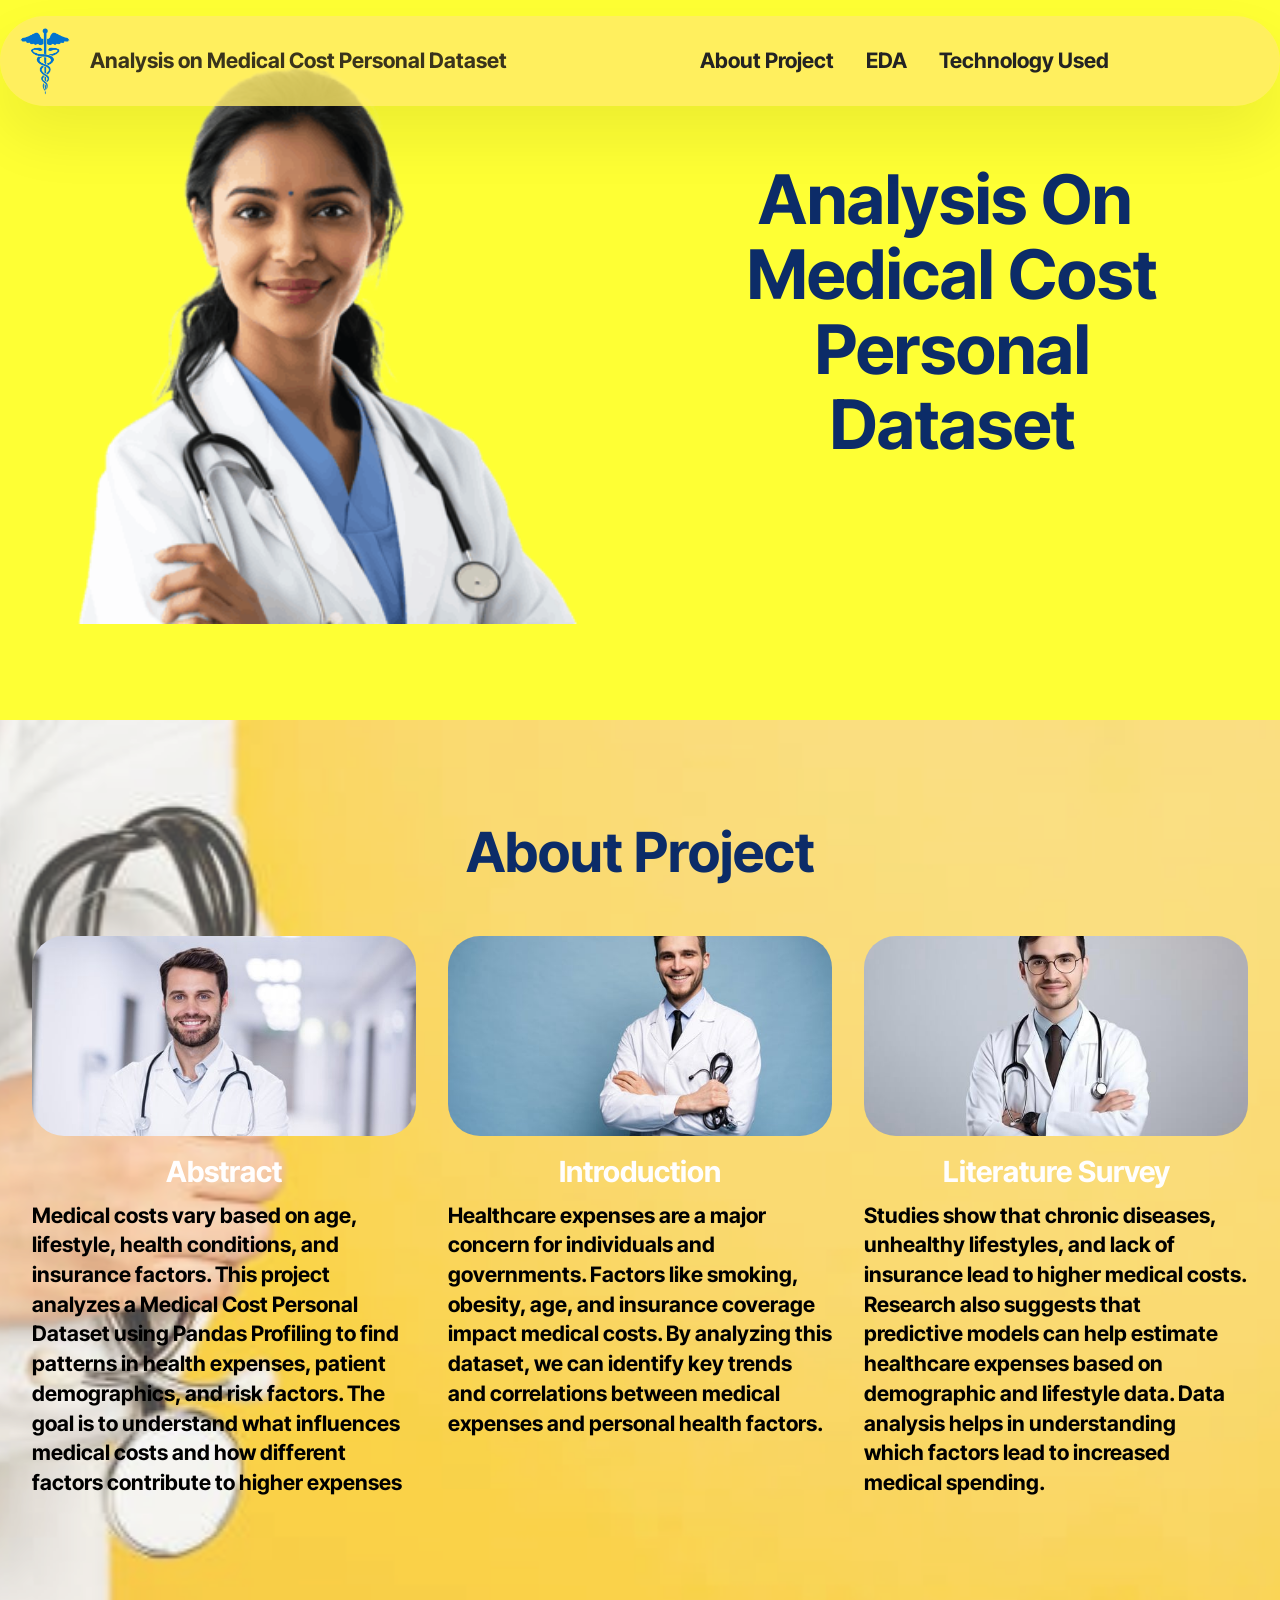
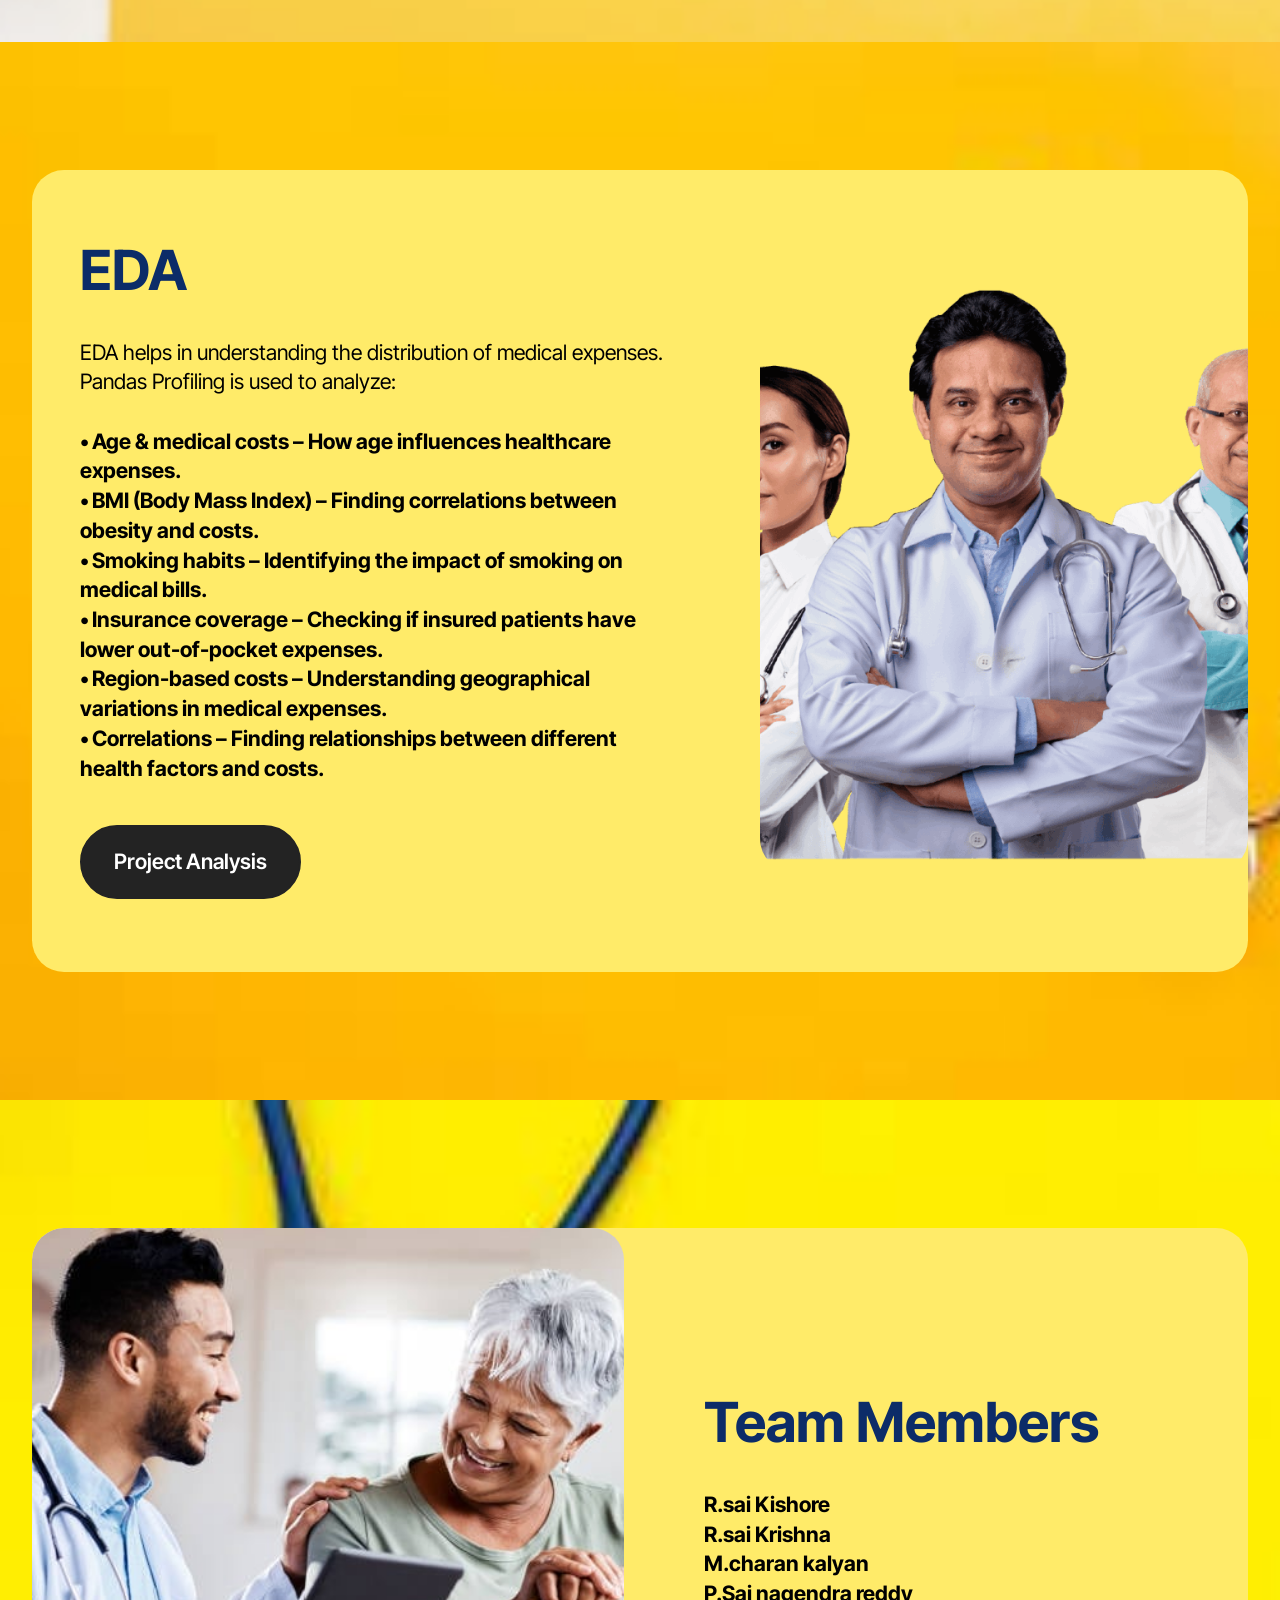
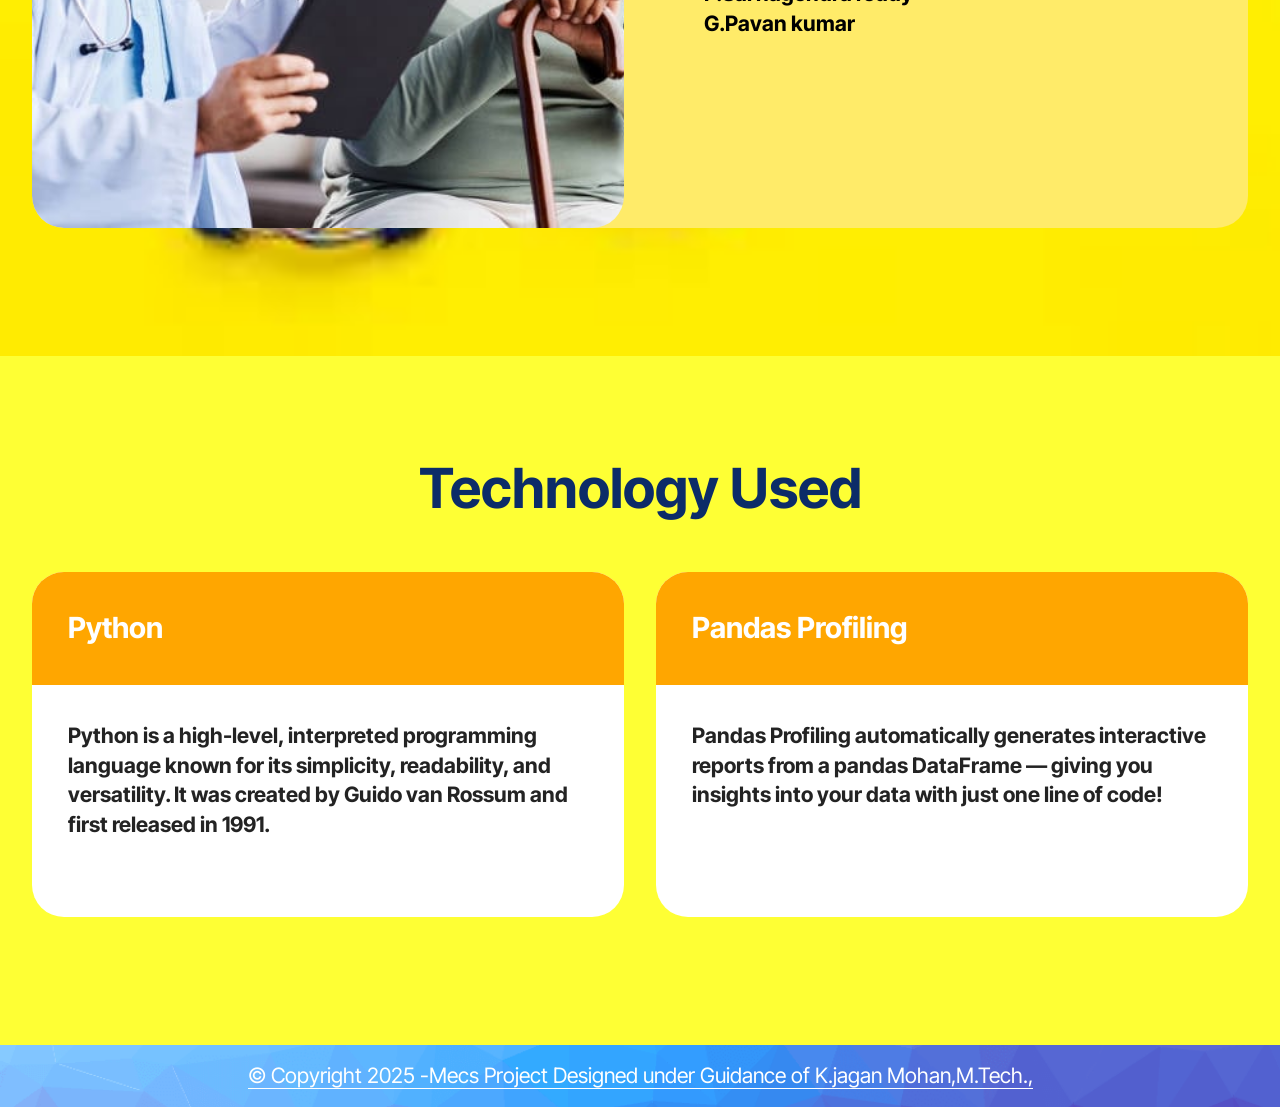
<file: index.html>
<!DOCTYPE html>
<html  >
<head>

  <meta charset="UTF-8">
  <meta http-equiv="X-UA-Compatible" content="IE=edge">
  <meta name="generator" content="Mobirise v6.0.1, mobirise.com">
  <meta name="viewport" content="width=device-width, initial-scale=1, minimum-scale=1">
  <link rel="shortcut icon" href="assets/images/doctor-symbol-universal-png-2.png-206x243.png" type="image/x-icon">
  <meta name="description" content="">
  
  
  <title>Home</title>
  <link rel="stylesheet" href="assets/bootstrap/css/bootstrap.min.css">
  <link rel="stylesheet" href="assets/bootstrap/css/bootstrap-grid.min.css">
  <link rel="stylesheet" href="assets/bootstrap/css/bootstrap-reboot.min.css">
  <link rel="stylesheet" href="assets/parallax/jarallax.css">
  <link rel="stylesheet" href="assets/animatecss/animate.css">
  <link rel="stylesheet" href="assets/dropdown/css/style.css">
  <link rel="stylesheet" href="assets/theme/css/style.css">
  <link rel="preload" href="https://fonts.googleapis.com/css?family=Inter+Tight:100,200,300,400,500,600,700,800,900,100i,200i,300i,400i,500i,600i,700i,800i,900i&display=swap" as="style" onload="this.onload=null;this.rel='stylesheet'">
  <noscript><link rel="stylesheet" href="https://fonts.googleapis.com/css?family=Inter+Tight:100,200,300,400,500,600,700,800,900,100i,200i,300i,400i,500i,600i,700i,800i,900i&display=swap"></noscript>
  <link rel="preload" as="style" href="assets/mobirise/css/mbr-additional.css?v=vdOlfV"><link rel="stylesheet" href="assets/mobirise/css/mbr-additional.css?v=vdOlfV" type="text/css">

  
  
  
</head>
<body>
  
  <section data-bs-version="5.1" class="menu menu5 cid-uHud0QMxe9" once="menu" id="menu05-16">
	

	<nav class="navbar navbar-dropdown navbar-fixed-top navbar-expand-lg">
		<div class="container">
			<div class="navbar-brand">
				<span class="navbar-logo">
					<a href="index.html#header01-10">
						<img src="assets/images/doctor-symbol-universal-png-2.png-206x243.png" alt="Mobirise Website Builder" style="height: 4.3rem;">
					</a>
				</span>
				<span class="navbar-caption-wrap"><a class="navbar-caption text-success display-4" href="index.html#features024-13">Analysis on Medical Cost Personal Dataset</a></span>
			</div>
			<button class="navbar-toggler" type="button" data-toggle="collapse" data-bs-toggle="collapse" data-target="#navbarSupportedContent" data-bs-target="#navbarSupportedContent" aria-controls="navbarNavAltMarkup" aria-expanded="false" aria-label="Toggle navigation">
				<div class="hamburger">
					<span></span>
					<span></span>
					<span></span>
					<span></span>
				</div>
			</button>
			<div class="collapse navbar-collapse" id="navbarSupportedContent">
				<ul class="navbar-nav nav-dropdown nav-right" data-app-modern-menu="true"><li class="nav-item">
						<a class="nav-link link text-black text-primary display-4" href="index.html#features03-11"><strong>About Project</strong></a>
					</li>
					<li class="nav-item">
						<a class="nav-link link text-black text-primary display-4" href="index.html#article05-12" aria-expanded="false"><strong>EDA</strong></a>
					</li>
					<li class="nav-item">
						<a class="nav-link link text-black text-primary display-4" href="index.html#pricing01-14"><strong>Technology Used</strong></a>
					</li></ul>
				
			</div>
		</div>
	</nav>
</section>

<section data-bs-version="5.1" class="header1 cid-uHuaQt1ZbP" id="header01-10">
	

	
	<div class="mbr-overlay" style="opacity: 0.2; background-color: rgb(255, 255, 255);"></div>

	<div class="container">
		<div class="row justify-content-center">
			<div class="col-12 col-md-12 col-lg-6 image-wrapper">
				<img class="w-100" src="assets/images/pngtree-indian-doctor-woman-smiling-at-camera-png-image-12531120.png-360x360.png" alt="Mobirise Website Builder">
			</div>
			<div class="col-12 col-lg col-md-12">
				<div class="text-wrapper align-left">
					<h1 class="mbr-section-title mbr-fonts-style mb-4 display-1"><strong>Analysis On&nbsp;</strong><br><strong>Medical Cost</strong><br><strong>Personal Dataset</strong></h1>
					
					
				</div>
			</div>
		</div>
	</div>
</section>

<section data-bs-version="5.1" class="features03 cid-uHubFg6Ea9" id="features03-11">
	
	<div class="mbr-overlay"></div>
	<div class="container">
		<div class="row justify-content-center mb-5">
			<div class="col-12 content-head">
				<div class="mbr-section-head">
					<h4 class="mbr-section-title mbr-fonts-style align-center mb-0 display-2"><strong>About Project</strong></h4>
					
				</div>
			</div>
		</div>
		<div class="row">
			<div class="item features-image col-12 col-md-6 col-lg-4 active">
				<div class="item-wrapper">
					<div class="item-img mb-3">
						<img src="assets/images/360-f-136187711-qebmowkpdtg1dcn8e5tr1amduxdz60xn.jpg-540x360.jpg" alt="Mobirise Website Builder" title="">
					</div>
					<div class="item-content align-left">
						<h5 class="item-title mbr-fonts-style mt-0 mb-2 display-5"><strong>Abstract</strong></h5>
						<p class="mbr-text mbr-fonts-style mb-3 display-7"><strong>Medical costs vary based on age, lifestyle, health conditions, and insurance factors. This project analyzes a Medical Cost Personal Dataset using Pandas Profiling to find patterns in health expenses, patient demographics, and risk factors. The goal is to understand what influences
<br>medical costs and how different factors contribute to higher expenses</strong></p>
						
					</div>
				</div>
			</div>
			<div class="item features-image col-12 col-md-6 col-lg-4">
				<div class="item-wrapper">
					<div class="item-img mb-3">
						<img src="assets/images/360-f-260040900-oo6yw1shtnkxby4gcjcvtypucwjnqrg5.jpg-540x360.jpg" alt="Mobirise Website Builder" title="" data-slide-to="1" data-bs-slide-to="1">
					</div>
					<div class="item-content align-left">
						<h5 class="item-title mbr-fonts-style mb-2 mt-0 display-5"><strong>Introduction</strong></h5>
						<p class="mbr-text mbr-fonts-style mb-3 display-7"><strong>Healthcare expenses are a major concern for individuals and governments. Factors like smoking, obesity, age, and insurance coverage impact medical costs. By analyzing this dataset, we can identify key trends and correlations between medical expenses and personal health factors.</strong><br>
						</p>
						
					</div>
				</div>
			</div>
			<div class="item features-image col-12 col-md-6 col-lg-4">
				<div class="item-wrapper">
					<div class="item-img mb-3">
						<img src="assets/images/ai-generative-portrait-of-confident-male-doctor-in-white-coat-and-stethoscope-standing-with-arms-crossed-and-looking-at-camera-photo.jpg-600x400.jpg" alt="Mobirise Website Builder" title="" data-slide-to="2" data-bs-slide-to="2">
					</div>
					<div class="item-content align-left">
						<h5 class="item-title mbr-fonts-style mb-2 mt-0 display-5"><strong>Literature Survey</strong></h5>
						<p class="mbr-text mbr-fonts-style mb-3 display-7"><strong>Studies show that chronic diseases, unhealthy lifestyles, and lack of insurance lead to higher medical costs. Research also suggests that
<br>predictive models can help estimate healthcare expenses based on demographic and lifestyle data. Data analysis helps in understanding
<br>which factors lead to increased medical spending.&nbsp;</strong><br>
						</p>
						
					</div>
				</div>
			</div>
		</div>
	</div>
</section>

<section data-bs-version="5.1" class="start article05 cid-uHubOPOw7H" id="article05-12">
  

  
  

  <div class="container">
    <div class="row justify-content-center align-items-center">
      <div class="col-12">
        <div class="card-wrapper">
          <div class="row">
            <div class="col-12 col-md-12 col-lg-5 image-wrapper">
              <img class="w-100" src="assets/images/bannernew.png-1036x721.png" alt="Mobirise Website Builder">
            </div>
            <div class="col-12 col-lg col-md-12">
              <div class="text-wrapper align-left">
                <h1 class="mbr-section-title mbr-fonts-style mb-4 display-2"><strong>EDA</strong></h1>
                <p class="mbr-text mbr-fonts-style mb-4 display-7">EDA helps in understanding the distribution of medical expenses. Pandas Profiling is used to analyze:<br>
<br><strong>• Age &amp; medical costs – How age influences healthcare expenses.
<br>• BMI (Body Mass Index) – Finding correlations between obesity and costs.
<br>• Smoking habits – Identifying the impact of smoking on medical bills.
<br>• Insurance coverage – Checking if insured patients have lower out-of-pocket expenses.
<br>• Region-based costs – Understanding geographical variations in medical expenses.
<br>• Correlations – Finding relationships between different health factors and costs.</strong><br>
                </p>
                <div class="mbr-section-btn mt-3"><a class="btn btn-lg btn-black display-7" href="project.html">Project Analysis</a></div>
              </div>
            </div>
          </div>
        </div>
      </div>
    </div>
  </div>
</section>

<section data-bs-version="5.1" class="features024 cid-uHucdzxuwO" id="features024-13">
  

  
  

  <div class="container">
    <div class="row justify-content-center align-items-center">
      <div class="col-12">
        <div class="card-wrapper">
          <div class="row">
            <div class="col-12 col-md-12 col-lg-6 image-wrapper">
              <img class="w-100" src="assets/images/istockphoto-1373659740-612x612.jpg-612x470.jpg" alt="Mobirise Website Builder">
            </div>
            <div class="col-12 col-lg col-md-12">
              <div class="text-wrapper align-left">
                <h5 class="mbr-section-title mbr-fonts-style mb-4 display-2"><strong>Team Members</strong></h5>
                
                <p class="mbr-text mbr-fonts-style mb-4 display-7"><strong>R.sai Kishore  
<br>R.sai Krishna  
<br>M.charan kalyan  
<br>P.Sai nagendra reddy  
<br>G.Pavan kumar</strong></p>
                
              </div>
            </div>
          </div>
        </div>
      </div>
    </div>
  </div>
</section>

<section data-bs-version="5.1" class="pricing1 cid-uHucgY2dwR" id="pricing01-14">
  
  <div class="mbr-overlay"></div>
  <div class="container">
    <div class="row justify-content-center">
      <div class="col-12 content-head">
        <div class="mbr-section-head mb-5">
          <h4 class="mbr-section-title mbr-fonts-style align-center mb-0 display-2"><strong>Technology Used</strong></h4>
          
        </div>
      </div>
    </div>
    <div class="row"> 
      <div class="item features-without-image col-12 col-md-6 col-lg-6 item-mb">
        <div class="item-wrapper">
          <div class="item-head">
            <h5 class="item-title mbr-fonts-style mb-0 display-5"><strong>Python</strong></h5>
            
          </div>
          <div class="item-content">
            <p class="mbr-text mbr-fonts-style display-7"><strong>Python is a high-level, interpreted programming language known for its simplicity, readability, and versatility. It was created by Guido van Rossum and first released in 1991.</strong></p>
          </div>
          
        </div>
      </div>

      <div class="item features-without-image col-12 col-md-6 col-lg-6 item-mb">
        <div class="item-wrapper">
          <div class="item-head">
            <h5 class="item-title mbr-fonts-style mb-0 display-5">
              <strong>Pandas Profiling</strong></h5>
            
          </div>
          <div class="item-content">
            <p class="mbr-text mbr-fonts-style display-7"><strong>Pandas Profiling automatically generates interactive reports from a pandas DataFrame — giving you insights into your data with just one line of code!<br><br><br></strong></p>
          </div>
          
        </div>
      </div>

      
      
    </div>
  </div>
</section>

<section data-bs-version="5.1" class="footer4 cid-uHucryiJFP mbr-parallax-background" once="footers" id="footer04-15">

    

    <div class="mbr-overlay" style="opacity: 0.2; background-color: rgb(255, 255, 255);"></div>

    <div class="container">
        <div class="media-container-row align-center mbr-white">
            <div class="col-12">
                <p class="mbr-text mb-0 mbr-fonts-style display-7"><strong>
                    <a href="index.html#header01-10" class="text-primary">© Copyright 2025 -Mecs Project Designed under Guidance of K.jagan Mohan,M.Tech.,</a></strong></p>
            </div>
        </div>
    </div>
 
  </body>
</html>
</file>
<file: assets/parallax/jarallax.css>
.jarallax {
    position: relative;
    z-index: 0;
}
.jarallax > .jarallax-img {
    position: absolute;
    object-fit: cover;
    /* support for plugin https://github.com/bfred-it/object-fit-images */
    font-family: 'object-fit: cover;';
    top: 0;
    left: 0;
    width: 100%;
    height: 100%;
    z-index: -1;
}
</file>
<file: assets/dropdown/css/style.css>
.navbar-dropdown {
  left: 0;
  padding: 0;
  position: absolute;
  right: 0;
  top: 0;
  transition: all 0.45s ease;
  z-index: 1030;
  background: #282828; }
  .navbar-dropdown .navbar-logo {
    margin-right: 0.8rem;
    transition: margin 0.3s ease-in-out;
    vertical-align: middle; }
    .navbar-dropdown .navbar-logo img {
      height: 3.125rem;
      transition: all 0.3s ease-in-out; }
    .navbar-dropdown .navbar-logo.mbr-iconfont {
      font-size: 3.125rem;
      line-height: 3.125rem; }
  .navbar-dropdown .navbar-caption {
    font-weight: 700;
    white-space: normal;
    vertical-align: -4px;
    line-height: 3.125rem !important; }
    .navbar-dropdown .navbar-caption, .navbar-dropdown .navbar-caption:hover {
      color: inherit;
      text-decoration: none; }
  .navbar-dropdown .mbr-iconfont + .navbar-caption {
    vertical-align: -1px; }
  .navbar-dropdown.navbar-fixed-top {
    position: fixed; }
  .navbar-dropdown .navbar-brand span {
    vertical-align: -4px; }
  .navbar-dropdown.bg-color.transparent {
    background: none; }
  .navbar-dropdown.navbar-short .navbar-brand {
    padding: 0.625rem 0; }
    .navbar-dropdown.navbar-short .navbar-brand span {
      vertical-align: -1px; }
  .navbar-dropdown.navbar-short .navbar-caption {
    line-height: 2.375rem !important;
    vertical-align: -2px; }
  .navbar-dropdown.navbar-short .navbar-logo {
    margin-right: 0.5rem; }
    .navbar-dropdown.navbar-short .navbar-logo img {
      height: 2.375rem; }
    .navbar-dropdown.navbar-short .navbar-logo.mbr-iconfont {
      font-size: 2.375rem;
      line-height: 2.375rem; }
  .navbar-dropdown.navbar-short .mbr-table-cell {
    height: 3.625rem; }
  .navbar-dropdown .navbar-close {
    left: 0.6875rem;
    position: fixed;
    top: 0.75rem;
    z-index: 1000; }
  .navbar-dropdown .hamburger-icon {
    content: "";
    display: inline-block;
    vertical-align: middle;
    width: 16px;
    -webkit-box-shadow: 0 -6px 0 1px #282828,0 0 0 1px #282828,0 6px 0 1px #282828;
    -moz-box-shadow: 0 -6px 0 1px #282828,0 0 0 1px #282828,0 6px 0 1px #282828;
    box-shadow: 0 -6px 0 1px #282828,0 0 0 1px #282828,0 6px 0 1px #282828; }

.dropdown-menu .dropdown-toggle[data-toggle="dropdown-submenu"]::after {
  border-bottom: 0.35em solid transparent;
  border-left: 0.35em solid;
  border-right: 0;
  border-top: 0.35em solid transparent;
  margin-left: 0.3rem; }

.dropdown-menu .dropdown-item:focus {
  outline: 0; }

.nav-dropdown {
  font-size: 0.75rem;
  font-weight: 500;
  height: auto !important; }
  .nav-dropdown .nav-btn {
    padding-left: 1rem; }
  .nav-dropdown .link {
    margin: .667em 1.667em;
    font-weight: 500;
    padding: 0;
    transition: color .2s ease-in-out; }
    .nav-dropdown .link.dropdown-toggle {
      margin-right: 2.583em; }
      .nav-dropdown .link.dropdown-toggle::after {
        margin-left: .25rem;
        border-top: 0.35em solid;
        border-right: 0.35em solid transparent;
        border-left: 0.35em solid transparent;
        border-bottom: 0; }
      .nav-dropdown .link.dropdown-toggle[aria-expanded="true"] {
        margin: 0;
        padding: 0.667em 3.263em  0.667em 1.667em; }
  .nav-dropdown .link::after,
  .nav-dropdown .dropdown-item::after {
    color: inherit; }
  .nav-dropdown .btn {
    font-size: 0.75rem;
    font-weight: 700;
    letter-spacing: 0;
    margin-bottom: 0;
    padding-left: 1.25rem;
    padding-right: 1.25rem; }
  .nav-dropdown .dropdown-menu {
    border-radius: 0;
    border: 0;
    left: 0;
    margin: 0;
    padding-bottom: 1.25rem;
    padding-top: 1.25rem;
    position: relative; }
  .nav-dropdown .dropdown-submenu {
    margin-left: 0.125rem;
    top: 0; }
  .nav-dropdown .dropdown-item {
    font-weight: 500;
    line-height: 2;
    padding: 0.3846em 4.615em 0.3846em 1.5385em;
    position: relative;
    transition: color .2s ease-in-out, background-color .2s ease-in-out; }
    .nav-dropdown .dropdown-item::after {
      margin-top: -0.3077em;
      position: absolute;
      right: 1.1538em;
      top: 50%; }
    .nav-dropdown .dropdown-item:focus, .nav-dropdown .dropdown-item:hover {
      background: none; }

@media (max-width: 767px) {
  .nav-dropdown.navbar-toggleable-sm {
    bottom: 0;
    display: none;
    left: 0;
    overflow-x: hidden;
    position: fixed;
    top: 0;
    transform: translateX(-100%);
    -ms-transform: translateX(-100%);
    -webkit-transform: translateX(-100%);
    width: 18.75rem;
    z-index: 999; } }
.nav-dropdown.navbar-toggleable-xl {
  bottom: 0;
  display: none;
  left: 0;
  overflow-x: hidden;
  position: fixed;
  top: 0;
  transform: translateX(-100%);
  -ms-transform: translateX(-100%);
  -webkit-transform: translateX(-100%);
  width: 18.75rem;
  z-index: 999; }

.nav-dropdown-sm {
  display: block !important;
  overflow-x: hidden;
  overflow: auto;
  padding-top: 3.875rem; }
  .nav-dropdown-sm::after {
    content: "";
    display: block;
    height: 3rem;
    width: 100%; }
  .nav-dropdown-sm.collapse.in ~ .navbar-close {
    display: block !important; }
  .nav-dropdown-sm.collapsing, .nav-dropdown-sm.collapse.in {
    transform: translateX(0);
    -ms-transform: translateX(0);
    -webkit-transform: translateX(0);
    transition: all 0.25s ease-out;
    -webkit-transition: all 0.25s ease-out;
    background: #282828; }
  .nav-dropdown-sm.collapsing[aria-expanded="false"] {
    transform: translateX(-100%);
    -ms-transform: translateX(-100%);
    -webkit-transform: translateX(-100%); }
  .nav-dropdown-sm .nav-item {
    display: block;
    margin-left: 0 !important;
    padding-left: 0; }
  .nav-dropdown-sm .link,
  .nav-dropdown-sm .dropdown-item {
    border-top: 1px dotted rgba(255, 255, 255, 0.1);
    font-size: 0.8125rem;
    line-height: 1.6;
    margin: 0 !important;
    padding: 0.875rem 2.4rem 0.875rem 1.5625rem !important;
    position: relative;
    white-space: normal; }
    .nav-dropdown-sm .link:focus, .nav-dropdown-sm .link:hover,
    .nav-dropdown-sm .dropdown-item:focus,
    .nav-dropdown-sm .dropdown-item:hover {
      background: rgba(0, 0, 0, 0.2) !important;
      color: #c0a375; }
  .nav-dropdown-sm .nav-btn {
    position: relative;
    padding: 1.5625rem 1.5625rem 0 1.5625rem; }
    .nav-dropdown-sm .nav-btn::before {
      border-top: 1px dotted rgba(255, 255, 255, 0.1);
      content: "";
      left: 0;
      position: absolute;
      top: 0;
      width: 100%; }
    .nav-dropdown-sm .nav-btn + .nav-btn {
      padding-top: 0.625rem; }
      .nav-dropdown-sm .nav-btn + .nav-btn::before {
        display: none; }
  .nav-dropdown-sm .btn {
    padding: 0.625rem 0; }
  .nav-dropdown-sm .dropdown-toggle[data-toggle="dropdown-submenu"]::after {
    margin-left: .25rem;
    border-top: 0.35em solid;
    border-right: 0.35em solid transparent;
    border-left: 0.35em solid transparent;
    border-bottom: 0; }
  .nav-dropdown-sm .dropdown-toggle[data-toggle="dropdown-submenu"][aria-expanded="true"]::after {
    border-top: 0;
    border-right: 0.35em solid transparent;
    border-left: 0.35em solid transparent;
    border-bottom: 0.35em solid; }
  .nav-dropdown-sm .dropdown-menu {
    margin: 0;
    padding: 0;
    position: relative;
    top: 0;
    left: 0;
    width: 100%;
    border: 0;
    float: none;
    border-radius: 0;
    background: none; }
  .nav-dropdown-sm .dropdown-submenu {
    left: 100%;
    margin-left: 0.125rem;
    margin-top: -1.25rem;
    top: 0; }

.navbar-toggleable-sm .nav-dropdown .dropdown-menu {
  position: absolute; }

.navbar-toggleable-sm .nav-dropdown .dropdown-submenu {
  left: 100%;
  margin-left: 0.125rem;
  margin-top: -1.25rem;
  top: 0; }

.navbar-toggleable-sm.opened .nav-dropdown .dropdown-menu {
  position: relative; }

.navbar-toggleable-sm.opened .nav-dropdown .dropdown-submenu {
  left: 0;
  margin-left: 00rem;
  margin-top: 0rem;
  top: 0; }

.is-builder .nav-dropdown.collapsing {
  transition: none !important; }
</file>
<file: assets/theme/css/style.css>
@charset "UTF-8";
section {
  background-color: #ffffff;
}

body {
  font-style: normal;
  line-height: 1.5;
  font-weight: 400;
  color: #232323;
  position: relative;
}

button {
  background-color: transparent;
  border-color: transparent;
}

.embla__button,
.carousel-control {
  background-color: #edefea !important;
  opacity: 0.8 !important;
  color: #464845 !important;
  border-color: #edefea !important;
}

.carousel .close,
.modalWindow .close {
  background-color: #edefea !important;
  color: #464845 !important;
  border-color: #edefea !important;
  opacity: 0.8 !important;
}

.carousel .close:hover,
.modalWindow .close:hover {
  opacity: 1 !important;
}

.carousel-indicators li {
  background-color: #edefea !important;
  border: 2px solid #464845 !important;
}

.carousel-indicators li:hover,
.carousel-indicators li:active {
  opacity: 0.8 !important;
}

.embla__button:hover,
.carousel-control:hover {
  background-color: #edefea !important;
  opacity: 1 !important;
}

.modalWindow-video-container {
  height: 80%;
}

section,
.container,
.container-fluid {
  position: relative;
  word-wrap: break-word;
}

a.mbr-iconfont:hover {
  text-decoration: none;
}

.article .lead p,
.article .lead ul,
.article .lead ol,
.article .lead pre,
.article .lead blockquote {
  margin-bottom: 0;
}

a {
  font-style: normal;
  font-weight: 400;
  cursor: pointer;
}
a, a:hover {
  text-decoration: none;
}

.mbr-section-title {
  font-style: normal;
  line-height: 1.3;
}

.mbr-section-subtitle {
  line-height: 1.3;
}

.mbr-text {
  font-style: normal;
  line-height: 1.7;
}

h1,
h2,
h3,
h4,
h5,
h6,
.display-1,
.display-2,
.display-4,
.display-5,
.display-7,
span,
p,
a {
  line-height: 1;
  word-break: break-word;
  word-wrap: break-word;
  font-weight: 400;
}

b,
strong {
  font-weight: bold;
}

input:-webkit-autofill, input:-webkit-autofill:hover, input:-webkit-autofill:focus, input:-webkit-autofill:active {
  transition-delay: 9999s;
  -webkit-transition-property: background-color, color;
  transition-property: background-color, color;
}

textarea[type=hidden] {
  display: none;
}

section {
  background-position: 50% 50%;
  background-repeat: no-repeat;
  background-size: cover;
}
section .mbr-background-video,
section .mbr-background-video-preview {
  position: absolute;
  bottom: 0;
  left: 0;
  right: 0;
  top: 0;
}

.hidden {
  visibility: hidden;
}

.mbr-z-index20 {
  z-index: 20;
}

/*! Base colors */
.mbr-white {
  color: #ffffff;
}

.mbr-black {
  color: #111111;
}

.mbr-bg-white {
  background-color: #ffffff;
}

.mbr-bg-black {
  background-color: #000000;
}

/*! Text-aligns */
.align-left {
  text-align: left;
}

.align-center {
  text-align: center;
}

.align-right {
  text-align: right;
}

/*! Font-weight  */
.mbr-light {
  font-weight: 300;
}

.mbr-regular {
  font-weight: 400;
}

.mbr-semibold {
  font-weight: 500;
}

.mbr-bold {
  font-weight: 700;
}

/*! Media  */
.media-content {
  flex-basis: 100%;
}

.media-container-row {
  display: flex;
  flex-direction: row;
  flex-wrap: wrap;
  justify-content: center;
  align-content: center;
  align-items: start;
}
.media-container-row .media-size-item {
  width: 400px;
}

.media-container-column {
  display: flex;
  flex-direction: column;
  flex-wrap: wrap;
  justify-content: center;
  align-content: center;
  align-items: stretch;
}
.media-container-column > * {
  width: 100%;
}

@media (min-width: 992px) {
  .media-container-row {
    flex-wrap: nowrap;
  }
}
figure {
  margin-bottom: 0;
  overflow: hidden;
}

figure[mbr-media-size] {
  transition: width 0.1s;
}

img,
iframe {
  display: block;
  width: 100%;
}

.card {
  background-color: transparent;
  border: none;
}

.card-box {
  width: 100%;
}

.card-img {
  text-align: center;
  flex-shrink: 0;
  -webkit-flex-shrink: 0;
}

.media {
  max-width: 100%;
  margin: 0 auto;
}

.mbr-figure {
  align-self: center;
}

.media-container > div {
  max-width: 100%;
}

.mbr-figure img,
.card-img img {
  width: 100%;
}

@media (max-width: 991px) {
  .media-size-item {
    width: auto !important;
  }
  .media {
    width: auto;
  }
  .mbr-figure {
    width: 100% !important;
  }
}
/*! Buttons */
.mbr-section-btn {
  margin-left: -0.6rem;
  margin-right: -0.6rem;
  font-size: 0;
}

.btn {
  font-weight: 600;
  border-width: 1px;
  font-style: normal;
  margin: 0.6rem 0.6rem;
  white-space: normal;
  transition: all 0.2s ease-in-out;
  display: inline-flex;
  align-items: center;
  justify-content: center;
  word-break: break-word;
}

.btn-sm {
  font-weight: 600;
  letter-spacing: 0px;
  transition: all 0.3s ease-in-out;
}

.btn-md {
  font-weight: 600;
  letter-spacing: 0px;
  transition: all 0.3s ease-in-out;
}

.btn-lg {
  font-weight: 600;
  letter-spacing: 0px;
  transition: all 0.3s ease-in-out;
}

.btn-form {
  margin: 0;
}
.btn-form:hover {
  cursor: pointer;
}

nav .mbr-section-btn {
  margin-left: 0rem;
  margin-right: 0rem;
}

/*! Btn icon margin */
.btn .mbr-iconfont,
.btn.btn-sm .mbr-iconfont {
  order: 1;
  cursor: pointer;
  margin-left: 0.5rem;
  vertical-align: sub;
}

.btn.btn-md .mbr-iconfont,
.btn.btn-md .mbr-iconfont {
  margin-left: 0.8rem;
}

.mbr-regular {
  font-weight: 400;
}

.mbr-semibold {
  font-weight: 500;
}

.mbr-bold {
  font-weight: 700;
}

[type=submit] {
  -webkit-appearance: none;
}

/*! Full-screen */
.mbr-fullscreen .mbr-overlay {
  min-height: 100vh;
}

.mbr-fullscreen {
  display: flex;
  display: -moz-flex;
  display: -ms-flex;
  display: -o-flex;
  align-items: center;
  min-height: 100vh;
  padding-top: 3rem;
  padding-bottom: 3rem;
}

/*! Map */
.map {
  height: 25rem;
  position: relative;
}
.map iframe {
  width: 100%;
  height: 100%;
}

/*! Scroll to top arrow */
.mbr-arrow-up {
  bottom: 25px;
  right: 90px;
  position: fixed;
  text-align: right;
  z-index: 5000;
  color: #ffffff;
  font-size: 22px;
}

.mbr-arrow-up a {
  background: rgba(0, 0, 0, 0.2);
  border-radius: 50%;
  color: #fff;
  display: inline-block;
  height: 60px;
  width: 60px;
  border: 2px solid #fff;
  outline-style: none !important;
  position: relative;
  text-decoration: none;
  transition: all 0.3s ease-in-out;
  cursor: pointer;
  text-align: center;
}
.mbr-arrow-up a:hover {
  background-color: rgba(0, 0, 0, 0.4);
}
.mbr-arrow-up a i {
  line-height: 60px;
}

.mbr-arrow-up-icon {
  display: block;
  color: #fff;
}

.mbr-arrow-up-icon::before {
  content: "›";
  display: inline-block;
  font-family: serif;
  font-size: 22px;
  line-height: 1;
  font-style: normal;
  position: relative;
  top: 6px;
  left: -4px;
  transform: rotate(-90deg);
}

/*! Arrow Down */
.mbr-arrow {
  position: absolute;
  bottom: 45px;
  left: 50%;
  width: 60px;
  height: 60px;
  cursor: pointer;
  background-color: rgba(80, 80, 80, 0.5);
  border-radius: 50%;
  transform: translateX(-50%);
}
@media (max-width: 767px) {
  .mbr-arrow {
    display: none;
  }
}
.mbr-arrow > a {
  display: inline-block;
  text-decoration: none;
  outline-style: none;
  animation: arrowdown 1.7s ease-in-out infinite;
  color: #ffffff;
}
.mbr-arrow > a > i {
  position: absolute;
  top: -2px;
  left: 15px;
  font-size: 2rem;
}

#scrollToTop a i::before {
  content: "";
  position: absolute;
  display: block;
  border-bottom: 2.5px solid #fff;
  border-left: 2.5px solid #fff;
  width: 27.8%;
  height: 27.8%;
  left: 50%;
  top: 51%;
  transform: translateY(-30%) translateX(-50%) rotate(135deg);
}

@keyframes arrowdown {
  0% {
    transform: translateY(0px);
  }
  50% {
    transform: translateY(-5px);
  }
  100% {
    transform: translateY(0px);
  }
}
@media (max-width: 500px) {
  .mbr-arrow-up {
    left: 0;
    right: 0;
    text-align: center;
  }
}
/*Gradients animation*/
@keyframes gradient-animation {
  from {
    background-position: 0% 100%;
    animation-timing-function: ease-in-out;
  }
  to {
    background-position: 100% 0%;
    animation-timing-function: ease-in-out;
  }
}
.bg-gradient {
  background-size: 200% 200%;
  animation: gradient-animation 5s infinite alternate;
  -webkit-animation: gradient-animation 5s infinite alternate;
}

.menu .navbar-brand {
  display: -webkit-flex;
}
.menu .navbar-brand span {
  display: flex;
  display: -webkit-flex;
}
.menu .navbar-brand .navbar-caption-wrap {
  display: -webkit-flex;
}
.menu .navbar-brand .navbar-logo img {
  display: -webkit-flex;
  width: auto;
}
@media (min-width: 768px) and (max-width: 991px) {
  .menu .navbar-toggleable-sm .navbar-nav {
    display: -ms-flexbox;
  }
}
@media (max-width: 991px) {
  .menu .navbar-collapse {
    max-height: 93.5vh;
  }
  .menu .navbar-collapse.show {
    overflow: auto;
  }
}
@media (min-width: 992px) {
  .menu .navbar-nav.nav-dropdown {
    display: -webkit-flex;
  }
  .menu .navbar-toggleable-sm .navbar-collapse {
    display: -webkit-flex !important;
  }
  .menu .collapsed .navbar-collapse {
    max-height: 93.5vh;
  }
  .menu .collapsed .navbar-collapse.show {
    overflow: auto;
  }
}
@media (max-width: 767px) {
  .menu .navbar-collapse {
    max-height: 80vh;
  }
}

.nav-link .mbr-iconfont {
  margin-right: 0.5rem;
}

.navbar {
  display: -webkit-flex;
  -webkit-flex-wrap: wrap;
  -webkit-align-items: center;
  -webkit-justify-content: space-between;
}

.navbar-collapse {
  -webkit-flex-basis: 100%;
  -webkit-flex-grow: 1;
  -webkit-align-items: center;
}

.nav-dropdown .link {
  padding: 0.667em 1.667em !important;
  margin: 0 !important;
}

.nav {
  display: -webkit-flex;
  -webkit-flex-wrap: wrap;
}

.row {
  display: -webkit-flex;
  -webkit-flex-wrap: wrap;
}

.justify-content-center {
  -webkit-justify-content: center;
}

.form-inline {
  display: -webkit-flex;
}

.card-wrapper {
  -webkit-flex: 1;
}

.carousel-control {
  z-index: 10;
  display: -webkit-flex;
}

.carousel-controls {
  display: -webkit-flex;
}

.media {
  display: -webkit-flex;
}

.form-group:focus {
  outline: none;
}

.jq-selectbox__select {
  padding: 7px 0;
  position: relative;
}

.jq-selectbox__dropdown {
  overflow: hidden;
  border-radius: 10px;
  position: absolute;
  top: 100%;
  left: 0 !important;
  width: 100% !important;
}

.jq-selectbox__trigger-arrow {
  right: 0;
  transform: translateY(-50%);
}

.jq-selectbox li {
  padding: 1.07em 0.5em;
}

input[type=range] {
  padding-left: 0 !important;
  padding-right: 0 !important;
}

.modal-dialog,
.modal-content {
  height: 100%;
}

.modal-dialog .carousel-inner {
  height: calc(100vh - 1.75rem);
}
@media (max-width: 575px) {
  .modal-dialog .carousel-inner {
    height: calc(100vh - 1rem);
  }
}

.carousel-item {
  text-align: center;
}

.carousel-item img {
  margin: auto;
}

.navbar-toggler {
  align-self: flex-start;
  padding: 0.25rem 0.75rem;
  font-size: 1.25rem;
  line-height: 1;
  background: transparent;
  border: 1px solid transparent;
  border-radius: 0.25rem;
}

.navbar-toggler:focus,
.navbar-toggler:hover {
  text-decoration: none;
  box-shadow: none;
}

.navbar-toggler-icon {
  display: inline-block;
  width: 1.5em;
  height: 1.5em;
  vertical-align: middle;
  content: "";
  background: no-repeat center center;
  background-size: 100% 100%;
}

.navbar-toggler-left {
  position: absolute;
  left: 1rem;
}

.navbar-toggler-right {
  position: absolute;
  right: 1rem;
}

.card-img {
  width: auto;
}

.menu .navbar.collapsed:not(.beta-menu) {
  flex-direction: column;
}

.carousel-item.active,
.carousel-item-next,
.carousel-item-prev {
  display: flex;
}

.note-air-layout .dropup .dropdown-menu,
.note-air-layout .navbar-fixed-bottom .dropdown .dropdown-menu {
  bottom: initial !important;
}

html,
body {
  height: auto;
  min-height: 100vh;
}

.dropup .dropdown-toggle::after {
  display: none;
}

.form-asterisk {
  font-family: initial;
  position: absolute;
  top: -2px;
  font-weight: normal;
}

.form-control-label {
  position: relative;
  cursor: pointer;
  margin-bottom: 0.357em;
  padding: 0;
}

.alert {
  color: #ffffff;
  border-radius: 0;
  border: 0;
  font-size: 1.1rem;
  line-height: 1.5;
  margin-bottom: 1.875rem;
  padding: 1.25rem;
  position: relative;
  text-align: center;
}
.alert.alert-form::after {
  background-color: inherit;
  bottom: -7px;
  content: "";
  display: block;
  height: 14px;
  left: 50%;
  margin-left: -7px;
  position: absolute;
  transform: rotate(45deg);
  width: 14px;
}

.form-control {
  background-color: #ffffff;
  background-clip: border-box;
  color: #232323;
  line-height: 1rem !important;
  height: auto;
  padding: 1.2rem 2rem;
  transition: border-color 0.25s ease 0s;
  border: 1px solid transparent !important;
  border-radius: 4px;
  box-shadow: rgba(0, 0, 0, 0.07) 0px 1px 1px 0px, rgba(0, 0, 0, 0.07) 0px 1px 3px 0px, rgba(0, 0, 0, 0.03) 0px 0px 0px 1px;
}
.form-active .form-control:invalid {
  border-color: red;
}

.row > * {
  padding-right: 1rem;
  padding-left: 1rem;
}

form .row {
  margin-left: -0.6rem;
  margin-right: -0.6rem;
}
form .row [class*=col] {
  padding-left: 0.6rem;
  padding-right: 0.6rem;
}

form .mbr-section-btn {
  padding-left: 0.6rem;
  padding-right: 0.6rem;
}

form .form-check-input {
  margin-top: 0.5;
}

textarea.form-control {
  line-height: 1.5rem !important;
}

.form-group {
  margin-bottom: 1.2rem;
}

.form-control,
form .btn {
  min-height: 48px;
}

.gdpr-block label span.textGDPR input[name=gdpr] {
  top: 7px;
}

.form-control:focus {
  box-shadow: none;
}

:focus {
  outline: none;
}

.mbr-overlay {
  background-color: #000;
  bottom: 0;
  left: 0;
  opacity: 0.5;
  position: absolute;
  right: 0;
  top: 0;
  z-index: 0;
  pointer-events: none;
}

blockquote {
  font-style: italic;
  padding: 3rem;
  font-size: 1.09rem;
  position: relative;
  border-left: 3px solid;
}

ul,
ol,
pre,
blockquote {
  margin-bottom: 2.3125rem;
}

.mt-4 {
  margin-top: 2rem !important;
}

.mb-4 {
  margin-bottom: 2rem !important;
}

.container,
.container-fluid {
  padding-left: 16px;
  padding-right: 16px;
}

.row {
  margin-left: -16px;
  margin-right: -16px;
}
.row > [class*=col] {
  padding-left: 16px;
  padding-right: 16px;
}

@media (min-width: 992px) {
  .container-fluid {
    padding-left: 32px;
    padding-right: 32px;
  }
}
@media (max-width: 991px) {
  .mbr-container {
    padding-left: 16px;
    padding-right: 16px;
  }
}
.app-video-wrapper > img {
  opacity: 1;
}

.app-video-wrapper {
  background: transparent;
}

.item {
  position: relative;
}

.dropdown-menu .dropdown-menu {
  left: 100%;
}

.dropdown-item + .dropdown-menu {
  display: none;
}

.dropdown-item:hover + .dropdown-menu,
.dropdown-menu:hover {
  display: block;
}

@media (min-aspect-ratio: 16/9) {
  .mbr-video-foreground {
    height: 300% !important;
    top: -100% !important;
  }
}
@media (max-aspect-ratio: 16/9) {
  .mbr-video-foreground {
    width: 300% !important;
    left: -100% !important;
  }
}.engine {
	position: absolute;
	text-indent: -2400px;
	text-align: center;
	padding: 0;
	top: 0;
	left: -2400px;
}
</file>
<file: assets/mobirise/css/mbr-additional.css>
.btn {
  border-width: 2px;
}
img,
.card-wrap,
.card-wrapper,
.video-wrapper,
.mbr-figure iframe,
.google-map iframe,
.slide-content,
.plan,
.card,
.item-wrapper {
  border-radius: 2rem !important;
}
.video-wrapper {
  overflow: hidden;
}
body {
  font-family: Inter Tight;
}
.display-1 {
  font-family: 'Inter Tight', sans-serif;
  font-size: 5rem;
  line-height: 1;
}
.display-1 > .mbr-iconfont {
  font-size: 6.25rem;
}
.display-2 {
  font-family: 'Inter Tight', sans-serif;
  font-size: 4rem;
  line-height: 1;
}
.display-2 > .mbr-iconfont {
  font-size: 5rem;
}
.display-4 {
  font-family: 'Inter Tight', sans-serif;
  font-size: 1.4rem;
  line-height: 1.5;
}
.display-4 > .mbr-iconfont {
  font-size: 1.75rem;
}
.display-5 {
  font-family: 'Inter Tight', sans-serif;
  font-size: 2rem;
  line-height: 1.5;
}
.display-5 > .mbr-iconfont {
  font-size: 2.5rem;
}
.display-7 {
  font-family: 'Inter Tight', sans-serif;
  font-size: 1.4rem;
  line-height: 1.3;
}
.display-7 > .mbr-iconfont {
  font-size: 1.75rem;
}
/* ---- Fluid typography for mobile devices ---- */
/* 1.4 - font scale ratio ( bootstrap == 1.42857 ) */
/* 100vw - current viewport width */
/* (48 - 20)  48 == 48rem == 768px, 20 == 20rem == 320px(minimal supported viewport) */
/* 0.65 - min scale variable, may vary */
@media (max-width: 992px) {
  .display-1 {
    font-size: 4rem;
  }
}
@media (max-width: 768px) {
  .display-1 {
    font-size: 3.5rem;
    font-size: calc( 2.4rem + (5 - 2.4) * ((100vw - 20rem) / (48 - 20)));
    line-height: calc( 1.1 * (2.4rem + (5 - 2.4) * ((100vw - 20rem) / (48 - 20))));
  }
  .display-2 {
    font-size: 3.2rem;
    font-size: calc( 2.05rem + (4 - 2.05) * ((100vw - 20rem) / (48 - 20)));
    line-height: calc( 1.3 * (2.05rem + (4 - 2.05) * ((100vw - 20rem) / (48 - 20))));
  }
  .display-4 {
    font-size: 1.12rem;
    font-size: calc( 1.14rem + (1.4 - 1.14) * ((100vw - 20rem) / (48 - 20)));
    line-height: calc( 1.4 * (1.14rem + (1.4 - 1.14) * ((100vw - 20rem) / (48 - 20))));
  }
  .display-5 {
    font-size: 1.6rem;
    font-size: calc( 1.35rem + (2 - 1.35) * ((100vw - 20rem) / (48 - 20)));
    line-height: calc( 1.4 * (1.35rem + (2 - 1.35) * ((100vw - 20rem) / (48 - 20))));
  }
  .display-7 {
    font-size: 1.12rem;
    font-size: calc( 1.14rem + (1.4 - 1.14) * ((100vw - 20rem) / (48 - 20)));
    line-height: calc( 1.4 * (1.14rem + (1.4 - 1.14) * ((100vw - 20rem) / (48 - 20))));
  }
}
@media (min-width: 992px) and (max-width: 1400px) {
  .display-1 {
    font-size: 3.5rem;
    font-size: calc( 2.4rem + (5 - 2.4) * ((100vw - 62rem) / (87 - 62)));
    line-height: calc( 1.1 * (2.4rem + (5 - 2.4) * ((100vw - 62rem) / (87 - 62))));
  }
  .display-2 {
    font-size: 3.2rem;
    font-size: calc( 2.05rem + (4 - 2.05) * ((100vw - 62rem) / (87 - 62)));
    line-height: calc( 1.3 * (2.05rem + (4 - 2.05) * ((100vw - 62rem) / (87 - 62))));
  }
  .display-4 {
    font-size: 1.12rem;
    font-size: calc( 1.14rem + (1.4 - 1.14) * ((100vw - 62rem) / (87 - 62)));
    line-height: calc( 1.4 * (1.14rem + (1.4 - 1.14) * ((100vw - 62rem) / (87 - 62))));
  }
  .display-5 {
    font-size: 1.6rem;
    font-size: calc( 1.35rem + (2 - 1.35) * ((100vw - 62rem) / (87 - 62)));
    line-height: calc( 1.4 * (1.35rem + (2 - 1.35) * ((100vw - 62rem) / (87 - 62))));
  }
  .display-7 {
    font-size: 1.12rem;
    font-size: calc( 1.14rem + (1.4 - 1.14) * ((100vw - 62rem) / (87 - 62)));
    line-height: calc( 1.4 * (1.14rem + (1.4 - 1.14) * ((100vw - 62rem) / (87 - 62))));
  }
}
/* Buttons */
.btn {
  padding: 1.25rem 2rem;
  border-radius: 4px;
}
@media (max-width: 767px) {
  .btn {
    padding: 0.75rem 1.5rem;
  }
}
.btn-sm {
  padding: 0.6rem 1.2rem;
  border-radius: 4px;
}
.btn-md {
  padding: 0.6rem 1.2rem;
  border-radius: 4px;
}
.btn-lg {
  padding: 1.25rem 2rem;
  border-radius: 4px;
}
.bg-primary {
  background-color: #ffffff !important;
}
.bg-success {
  background-color: #3a341c !important;
}
.bg-info {
  background-color: #320707 !important;
}
.bg-warning {
  background-color: #a0e2e1 !important;
}
.bg-danger {
  background-color: #ffea64 !important;
}
.btn-primary,
.btn-primary:active {
  background-color: #ffffff !important;
  border-color: #ffffff !important;
  color: #808080 !important;
  box-shadow: none;
}
.btn-primary:hover,
.btn-primary:focus,
.btn-primary.focus,
.btn-primary.active {
  color: inherit;
  background-color: #ffffff !important;
  border-color: #ffffff !important;
  box-shadow: none;
}
.btn-primary.disabled,
.btn-primary:disabled {
  color: #808080 !important;
  background-color: #ffffff !important;
  border-color: #ffffff !important;
}
.btn-secondary,
.btn-secondary:active {
  background-color: #ffffff !important;
  border-color: #ffffff !important;
  color: #808080 !important;
  box-shadow: none;
}
.btn-secondary:hover,
.btn-secondary:focus,
.btn-secondary.focus,
.btn-secondary.active {
  color: inherit;
  background-color: #ffffff !important;
  border-color: #ffffff !important;
  box-shadow: none;
}
.btn-secondary.disabled,
.btn-secondary:disabled {
  color: #808080 !important;
  background-color: #ffffff !important;
  border-color: #ffffff !important;
}
.btn-info,
.btn-info:active {
  background-color: #320707 !important;
  border-color: #320707 !important;
  color: #ffffff !important;
  box-shadow: none;
}
.btn-info:hover,
.btn-info:focus,
.btn-info.focus,
.btn-info.active {
  color: inherit;
  background-color: #5f0d0d !important;
  border-color: #5f0d0d !important;
  box-shadow: none;
}
.btn-info.disabled,
.btn-info:disabled {
  color: #ffffff !important;
  background-color: #5f0d0d !important;
  border-color: #5f0d0d !important;
}
.btn-success,
.btn-success:active {
  background-color: #3a341c !important;
  border-color: #3a341c !important;
  color: #ffffff !important;
  box-shadow: none;
}
.btn-success:hover,
.btn-success:focus,
.btn-success.focus,
.btn-success.active {
  color: inherit;
  background-color: #5c532d !important;
  border-color: #5c532d !important;
  box-shadow: none;
}
.btn-success.disabled,
.btn-success:disabled {
  color: #ffffff !important;
  background-color: #5c532d !important;
  border-color: #5c532d !important;
}
.btn-warning,
.btn-warning:active {
  background-color: #a0e2e1 !important;
  border-color: #a0e2e1 !important;
  color: #1f6463 !important;
  box-shadow: none;
}
.btn-warning:hover,
.btn-warning:focus,
.btn-warning.focus,
.btn-warning.active {
  color: inherit;
  background-color: #c7eeed !important;
  border-color: #c7eeed !important;
  box-shadow: none;
}
.btn-warning.disabled,
.btn-warning:disabled {
  color: #1f6463 !important;
  background-color: #c7eeed !important;
  border-color: #c7eeed !important;
}
.btn-danger,
.btn-danger:active {
  background-color: #ffea64 !important;
  border-color: #ffea64 !important;
  color: #645600 !important;
  box-shadow: none;
}
.btn-danger:hover,
.btn-danger:focus,
.btn-danger.focus,
.btn-danger.active {
  color: inherit;
  background-color: #fff197 !important;
  border-color: #fff197 !important;
  box-shadow: none;
}
.btn-danger.disabled,
.btn-danger:disabled {
  color: #645600 !important;
  background-color: #fff197 !important;
  border-color: #fff197 !important;
}
.btn-white,
.btn-white:active {
  background-color: #eff0ec !important;
  border-color: #eff0ec !important;
  color: #757b62 !important;
  box-shadow: none;
}
.btn-white:hover,
.btn-white:focus,
.btn-white.focus,
.btn-white.active {
  color: inherit;
  background-color: #ffffff !important;
  border-color: #ffffff !important;
  box-shadow: none;
}
.btn-white.disabled,
.btn-white:disabled {
  color: #757b62 !important;
  background-color: #ffffff !important;
  border-color: #ffffff !important;
}
.btn-black,
.btn-black:active {
  background-color: #232323 !important;
  border-color: #232323 !important;
  color: #ffffff !important;
  box-shadow: none;
}
.btn-black:hover,
.btn-black:focus,
.btn-black.focus,
.btn-black.active {
  color: inherit;
  background-color: #3d3d3d !important;
  border-color: #3d3d3d !important;
  box-shadow: none;
}
.btn-black.disabled,
.btn-black:disabled {
  color: #ffffff !important;
  background-color: #3d3d3d !important;
  border-color: #3d3d3d !important;
}
.btn-primary-outline,
.btn-primary-outline:active {
  background-color: transparent !important;
  border-color: #ffffff;
  color: #ffffff;
}
.btn-primary-outline:hover,
.btn-primary-outline:focus,
.btn-primary-outline.focus,
.btn-primary-outline.active {
  color: #d4d4d4 !important;
  background-color: transparent !important;
  border-color: #d4d4d4 !important;
  box-shadow: none !important;
}
.btn-primary-outline.disabled,
.btn-primary-outline:disabled {
  color: #808080 !important;
  background-color: #ffffff !important;
  border-color: #ffffff !important;
}
.btn-secondary-outline,
.btn-secondary-outline:active {
  background-color: transparent !important;
  border-color: #ffffff;
  color: #ffffff;
}
.btn-secondary-outline:hover,
.btn-secondary-outline:focus,
.btn-secondary-outline.focus,
.btn-secondary-outline.active {
  color: #d4d4d4 !important;
  background-color: transparent !important;
  border-color: #d4d4d4 !important;
  box-shadow: none !important;
}
.btn-secondary-outline.disabled,
.btn-secondary-outline:disabled {
  color: #808080 !important;
  background-color: #ffffff !important;
  border-color: #ffffff !important;
}
.btn-info-outline,
.btn-info-outline:active {
  background-color: transparent !important;
  border-color: #320707;
  color: #320707;
}
.btn-info-outline:hover,
.btn-info-outline:focus,
.btn-info-outline.focus,
.btn-info-outline.active {
  color: #000000 !important;
  background-color: transparent !important;
  border-color: #000000 !important;
  box-shadow: none !important;
}
.btn-info-outline.disabled,
.btn-info-outline:disabled {
  color: #ffffff !important;
  background-color: #320707 !important;
  border-color: #320707 !important;
}
.btn-success-outline,
.btn-success-outline:active {
  background-color: transparent !important;
  border-color: #3a341c;
  color: #3a341c;
}
.btn-success-outline:hover,
.btn-success-outline:focus,
.btn-success-outline.focus,
.btn-success-outline.active {
  color: #000000 !important;
  background-color: transparent !important;
  border-color: #000000 !important;
  box-shadow: none !important;
}
.btn-success-outline.disabled,
.btn-success-outline:disabled {
  color: #ffffff !important;
  background-color: #3a341c !important;
  border-color: #3a341c !important;
}
.btn-warning-outline,
.btn-warning-outline:active {
  background-color: transparent !important;
  border-color: #a0e2e1;
  color: #a0e2e1;
}
.btn-warning-outline:hover,
.btn-warning-outline:focus,
.btn-warning-outline.focus,
.btn-warning-outline.active {
  color: #5ececc !important;
  background-color: transparent !important;
  border-color: #5ececc !important;
  box-shadow: none !important;
}
.btn-warning-outline.disabled,
.btn-warning-outline:disabled {
  color: #1f6463 !important;
  background-color: #a0e2e1 !important;
  border-color: #a0e2e1 !important;
}
.btn-danger-outline,
.btn-danger-outline:active {
  background-color: transparent !important;
  border-color: #ffea64;
  color: #ffea64;
}
.btn-danger-outline:hover,
.btn-danger-outline:focus,
.btn-danger-outline.focus,
.btn-danger-outline.active {
  color: #ffde0d !important;
  background-color: transparent !important;
  border-color: #ffde0d !important;
  box-shadow: none !important;
}
.btn-danger-outline.disabled,
.btn-danger-outline:disabled {
  color: #645600 !important;
  background-color: #ffea64 !important;
  border-color: #ffea64 !important;
}
.btn-black-outline,
.btn-black-outline:active {
  background-color: transparent !important;
  border-color: #232323;
  color: #232323;
}
.btn-black-outline:hover,
.btn-black-outline:focus,
.btn-black-outline.focus,
.btn-black-outline.active {
  color: #000000 !important;
  background-color: transparent !important;
  border-color: #000000 !important;
  box-shadow: none !important;
}
.btn-black-outline.disabled,
.btn-black-outline:disabled {
  color: #ffffff !important;
  background-color: #232323 !important;
  border-color: #232323 !important;
}
.btn-white-outline,
.btn-white-outline:active {
  background-color: transparent !important;
  border-color: #fafafa;
  color: #fafafa;
}
.btn-white-outline:hover,
.btn-white-outline:focus,
.btn-white-outline.focus,
.btn-white-outline.active {
  color: #cfcfcf !important;
  background-color: transparent !important;
  border-color: #cfcfcf !important;
  box-shadow: none !important;
}
.btn-white-outline.disabled,
.btn-white-outline:disabled {
  color: #7a7a7a !important;
  background-color: #fafafa !important;
  border-color: #fafafa !important;
}
.text-primary {
  color: #ffffff !important;
}
.text-secondary {
  color: #ffffff !important;
}
.text-success {
  color: #3a341c !important;
}
.text-info {
  color: #320707 !important;
}
.text-warning {
  color: #a0e2e1 !important;
}
.text-danger {
  color: #ffea64 !important;
}
.text-white {
  color: #fafafa !important;
}
.text-black {
  color: #232323 !important;
}
a.text-primary:hover,
a.text-primary:focus,
a.text-primary.active {
  color: #cccccc !important;
}
a.text-secondary:hover,
a.text-secondary:focus,
a.text-secondary.active {
  color: #cccccc !important;
}
a.text-success:hover,
a.text-success:focus,
a.text-success.active {
  color: #000000 !important;
}
a.text-info:hover,
a.text-info:focus,
a.text-info.active {
  color: #000000 !important;
}
a.text-warning:hover,
a.text-warning:focus,
a.text-warning.active {
  color: #52cac8 !important;
}
a.text-danger:hover,
a.text-danger:focus,
a.text-danger.active {
  color: #fddb00 !important;
}
a.text-white:hover,
a.text-white:focus,
a.text-white.active {
  color: #c7c7c7 !important;
}
a.text-black:hover,
a.text-black:focus,
a.text-black.active {
  color: #000000 !important;
}
a[class*="text-"]:not(.nav-link):not(.dropdown-item):not([role]):not(.navbar-caption) {
  transition: 0.2s;
  position: relative;
  background-image: linear-gradient(currentColor 50%, currentColor 50%);
  background-size: 10000px 2px;
  background-repeat: no-repeat;
  background-position: 0 1.2em;
}
.nav-tabs .nav-link.active {
  color: #ffffff;
}
.nav-tabs .nav-link:not(.active) {
  color: #232323;
}
.alert-success {
  background-color: #70c770;
}
.alert-info {
  background-color: #320707;
}
.alert-warning {
  background-color: #a0e2e1;
}
.alert-danger {
  background-color: #ffea64;
}
.mbr-section-btn .btn:not(.btn-form) {
  border-radius: 100px;
}
.mbr-gallery-filter li a {
  border-radius: 100px !important;
}
.mbr-gallery-filter li.active .btn {
  background-color: #ffffff;
  border-color: #ffffff;
  color: #8c8c8c;
}
.mbr-gallery-filter li.active .btn:focus {
  box-shadow: none;
}
.nav-tabs .nav-link {
  border-radius: 100px !important;
}
a,
a:hover {
  color: #ffffff;
}
.mbr-plan-header.bg-primary .mbr-plan-subtitle,
.mbr-plan-header.bg-primary .mbr-plan-price-desc {
  color: #ffffff;
}
.mbr-plan-header.bg-success .mbr-plan-subtitle,
.mbr-plan-header.bg-success .mbr-plan-price-desc {
  color: #c0b27c;
}
.mbr-plan-header.bg-info .mbr-plan-subtitle,
.mbr-plan-header.bg-info .mbr-plan-price-desc {
  color: #f3abab;
}
.mbr-plan-header.bg-warning .mbr-plan-subtitle,
.mbr-plan-header.bg-warning .mbr-plan-price-desc {
  color: #ffffff;
}
.mbr-plan-header.bg-danger .mbr-plan-subtitle,
.mbr-plan-header.bg-danger .mbr-plan-price-desc {
  color: #ffffff;
}
/* Scroll to top button*/
#scrollToTop a {
  border-radius: 100px;
}
.form-control {
  font-family: 'Inter Tight', sans-serif;
  font-size: 1.4rem;
  line-height: 1.3;
  font-weight: 400;
  border-radius: 40px !important;
}
.form-control > .mbr-iconfont {
  font-size: 1.75rem;
}
.form-control:hover,
.form-control:focus {
  box-shadow: rgba(0, 0, 0, 0.07) 0px 1px 1px 0px, rgba(0, 0, 0, 0.07) 0px 1px 3px 0px, rgba(0, 0, 0, 0.03) 0px 0px 0px 1px;
  border-color: #ffffff !important;
}
.form-control:-webkit-input-placeholder {
  font-family: 'Inter Tight', sans-serif;
  font-size: 1.4rem;
  line-height: 1.3;
  font-weight: 400;
}
.form-control:-webkit-input-placeholder > .mbr-iconfont {
  font-size: 1.75rem;
}
blockquote {
  border-color: #ffffff;
}
/* Forms */
.mbr-form .input-group-btn .btn {
  border-radius: 100px !important;
}
.mbr-form .input-group-btn .btn:hover {
  box-shadow: 0 10px 40px 0 rgba(0, 0, 0, 0.2);
}
.mbr-form .input-group-btn button[type="submit"] {
  border-radius: 100px !important;
  padding: 1rem 3rem;
}
.mbr-form .input-group-btn button[type="submit"]:hover {
  box-shadow: 0 10px 40px 0 rgba(0, 0, 0, 0.2);
}
.jq-selectbox li:hover,
.jq-selectbox li.selected {
  background-color: #ffffff;
  color: #000000;
}
.jq-number__spin {
  transition: 0.25s ease;
}
.jq-number__spin:hover {
  border-color: #ffffff;
}
.jq-selectbox .jq-selectbox__trigger-arrow,
.jq-number__spin.minus:after,
.jq-number__spin.plus:after {
  transition: 0.4s;
  border-top-color: #232323;
  border-bottom-color: #232323;
}
.jq-selectbox:hover .jq-selectbox__trigger-arrow,
.jq-number__spin.minus:hover:after,
.jq-number__spin.plus:hover:after {
  border-top-color: #ffffff;
  border-bottom-color: #ffffff;
}
.xdsoft_datetimepicker .xdsoft_calendar td.xdsoft_default,
.xdsoft_datetimepicker .xdsoft_calendar td.xdsoft_current,
.xdsoft_datetimepicker .xdsoft_timepicker .xdsoft_time_box > div > div.xdsoft_current {
  color: #000000 !important;
  background-color: #ffffff !important;
  box-shadow: none !important;
}
.xdsoft_datetimepicker .xdsoft_calendar td:hover,
.xdsoft_datetimepicker .xdsoft_timepicker .xdsoft_time_box > div > div:hover {
  color: #000000 !important;
  background: #ffffff !important;
  box-shadow: none !important;
}
.lazy-bg {
  background-image: none !important;
}
.lazy-placeholder:not(section),
.lazy-none {
  display: block;
  position: relative;
  padding-bottom: 56.25%;
  width: 100%;
  height: auto;
}
iframe.lazy-placeholder,
.lazy-placeholder:after {
  content: '';
  position: absolute;
  width: 200px;
  height: 200px;
  background: transparent no-repeat center;
  background-size: contain;
  top: 50%;
  left: 50%;
  transform: translateX(-50%) translateY(-50%);
  background-image: url("data:image/svg+xml;charset=UTF-8,%3csvg width='32' height='32' viewBox='0 0 64 64' xmlns='http://www.w3.org/2000/svg' stroke='%23ffffff' %3e%3cg fill='none' fill-rule='evenodd'%3e%3cg transform='translate(16 16)' stroke-width='2'%3e%3ccircle stroke-opacity='.5' cx='16' cy='16' r='16'/%3e%3cpath d='M32 16c0-9.94-8.06-16-16-16'%3e%3canimateTransform attributeName='transform' type='rotate' from='0 16 16' to='360 16 16' dur='1s' repeatCount='indefinite'/%3e%3c/path%3e%3c/g%3e%3c/g%3e%3c/svg%3e");
}
section.lazy-placeholder:after {
  opacity: 0.5;
}
body {
  overflow-x: hidden;
}
a {
  transition: color 0.6s;
}
@media (max-width: 1400px) {
  .container {
    max-width: 100%;
  }
}
@media (max-width: 1400px) and (min-width: 768px) {
  .container {
    padding-left: 32px;
    padding-right: 32px;
  }
}
@media (max-width: 1400px) and (min-width: 768px) {
  .container-fluid {
    padding-left: 32px;
    padding-right: 32px;
  }
}
@media (max-width: 767px) {
  .container-fluid {
    padding-left: 16px;
    padding-right: 16px;
  }
}
.cid-uHud0QMxe9 {
  z-index: 1000;
  width: 100%;
  position: relative;
}
.cid-uHud0QMxe9 .dropdown-item:before {
  font-family: Moririse2 !important;
  content: "\e966";
  display: inline-block;
  width: 0;
  position: absolute;
  left: 1rem;
  top: 0.5rem;
  margin-right: 0.5rem;
  line-height: 1;
  font-size: inherit;
  vertical-align: middle;
  text-align: center;
  overflow: hidden;
  transform: scale(0, 1);
  transition: all 0.25s ease-in-out;
}
@media (max-width: 767px) {
  .cid-uHud0QMxe9 .navbar-toggler {
    transform: scale(0.8);
  }
}
.cid-uHud0QMxe9 .navbar-brand {
  flex-shrink: 0;
  align-items: center;
  margin-right: 0;
  padding: 10px 0;
  transition: all 0.3s;
  word-break: break-word;
  z-index: 1;
}
.cid-uHud0QMxe9 .navbar-brand img {
  max-width: 100%;
  max-height: 100%;
}
.cid-uHud0QMxe9 .navbar-brand .navbar-caption {
  line-height: inherit !important;
}
.cid-uHud0QMxe9 .navbar-brand .navbar-logo a {
  outline: none;
}
.cid-uHud0QMxe9 .navbar-nav {
  margin: auto;
  margin-left: 0;
  margin-left: auto;
}
.cid-uHud0QMxe9 .navbar-nav .nav-item {
  padding: 0 !important;
  transition: 0.3s all !important;
}
.cid-uHud0QMxe9 .navbar-nav .nav-item .nav-link {
  padding: 16px !important;
  margin: 0 !important;
  border-radius: 1rem !important;
  transition: 0.3s all !important;
}
.cid-uHud0QMxe9 .navbar-nav .nav-item .nav-link:hover {
  background-color: rgba(27, 31, 10, 0.06);
}
.cid-uHud0QMxe9 .navbar-nav .open .nav-link::after {
  transform: rotate(180deg);
}
@media (min-width: 992px) {
  .cid-uHud0QMxe9 .navbar-nav .open .nav-link::before {
    content: "";
    width: 100%;
    height: 20px;
    top: 100%;
    background: transparent;
    position: absolute;
  }
}
.cid-uHud0QMxe9 .navbar-nav .dropdown-item {
  padding: 12px !important;
  border-radius: 0.5rem !important;
  margin: 0 8px !important;
  transition: 0.3s all !important;
}
.cid-uHud0QMxe9 .navbar-nav .dropdown-item:hover {
  background-color: rgba(27, 31, 10, 0.06);
}
@media (min-width: 992px) {
  .cid-uHud0QMxe9 .navbar-nav {
    padding-left: 1.5rem;
  }
}
.cid-uHud0QMxe9 .nav-link {
  width: fit-content;
  position: relative;
}
.cid-uHud0QMxe9 .navbar-logo {
  margin: 0 !important;
}
@media (max-width: 767px) {
  .cid-uHud0QMxe9 .navbar-logo {
    padding-left: 0;
  }
}
.cid-uHud0QMxe9 .navbar-caption {
  padding-left: 1rem;
  padding-right: 0.5rem;
}
@media (max-width: 767px) {
  .cid-uHud0QMxe9 .nav-dropdown {
    padding-bottom: 0.5rem;
  }
}
.cid-uHud0QMxe9 .nav-dropdown .link.dropdown-toggle::after {
  margin-left: 0.5rem;
  margin-top: 0.2rem;
  transition: 0.3s all;
}
.cid-uHud0QMxe9 .container {
  display: flex;
  height: 90px;
  padding: 0.5rem 0.6rem 0.5rem 1rem;
  flex-wrap: nowrap;
  background: rgba(255, 235, 105, 0.8) !important;
  left: 0;
  right: 0;
  -webkit-box-pack: justify;
  -ms-flex-pack: justify;
  justify-content: flex-end;
  -webkit-box-align: center;
  -webkit-align-items: center;
  -ms-flex-align: center;
  align-items: center;
  border-radius: 100vw;
  margin-top: 1rem;
  background-color: #ffeb69;
  box-shadow: 0 30px 60px 0 rgba(27, 31, 10, 0.08);
}
@media (max-width: 992px) {
  .cid-uHud0QMxe9 .container {
    padding-right: 2rem;
  }
}
@media (max-width: 767px) {
  .cid-uHud0QMxe9 .container {
    width: 95%;
    height: 56px !important;
    padding: 0.5rem;
    margin-top: 0rem;
  }
}
.cid-uHud0QMxe9 .iconfont-wrapper {
  font-size: 1.5rem;
  padding-right: 0.5rem;
}
.cid-uHud0QMxe9 .dropdown-menu {
  flex-wrap: wrap;
  flex-direction: column;
  max-width: 100%;
  padding: 12px 4px !important;
  border-radius: 1.5rem;
  transition: 0.3s all !important;
  min-width: auto;
  background: #ffeb69;
  background: rgba(255, 235, 105, 0.8) !important;
}
.cid-uHud0QMxe9 .nav-item:focus,
.cid-uHud0QMxe9 .nav-link:focus {
  outline: none;
}
.cid-uHud0QMxe9 .dropdown .dropdown-menu .dropdown-item {
  width: auto;
  transition: all 0.25s ease-in-out;
}
.cid-uHud0QMxe9 .dropdown .dropdown-menu .dropdown-item::after {
  right: 0.5rem;
}
.cid-uHud0QMxe9 .dropdown .dropdown-menu .dropdown-item .mbr-iconfont {
  margin-right: 0.5rem;
  vertical-align: sub;
}
.cid-uHud0QMxe9 .dropdown .dropdown-menu .dropdown-item .mbr-iconfont:before {
  display: inline-block;
  transform: scale(1, 1);
  transition: all 0.25s ease-in-out;
}
.cid-uHud0QMxe9 .collapsed .dropdown-menu .dropdown-item:before {
  display: none;
}
.cid-uHud0QMxe9 .collapsed .dropdown .dropdown-menu .dropdown-item {
  padding: 0.235em 1.5em 0.235em 1.5em !important;
  transition: none;
  margin: 0 !important;
}
.cid-uHud0QMxe9 .navbar {
  min-height: 90px;
  transition: all 0.3s;
  border-bottom: 1px solid transparent;
  background: transparent !important;
  padding: 0 !important;
  border: none !important;
  box-shadow: none !important;
  border-radius: 0 !important;
}
.cid-uHud0QMxe9 .navbar.opened {
  transition: all 0.3s;
}
.cid-uHud0QMxe9 .navbar .dropdown-item {
  padding: 0.5rem 1.8rem;
}
.cid-uHud0QMxe9 .navbar .navbar-logo img {
  width: auto;
}
.cid-uHud0QMxe9 .navbar .navbar-collapse {
  z-index: 1;
  justify-content: flex-end;
}
.cid-uHud0QMxe9 .navbar.collapsed {
  justify-content: center;
}
.cid-uHud0QMxe9 .navbar.collapsed .nav-item .nav-link::before {
  display: none;
}
.cid-uHud0QMxe9 .navbar.collapsed.opened .dropdown-menu {
  top: 0;
}
@media (min-width: 992px) {
  .cid-uHud0QMxe9 .navbar.collapsed.opened:not(.navbar-short) .navbar-collapse {
    max-height: calc(98.5vh - 4.3rem);
  }
}
.cid-uHud0QMxe9 .navbar.collapsed .dropdown-menu .dropdown-submenu {
  left: 0 !important;
}
.cid-uHud0QMxe9 .navbar.collapsed .dropdown-menu .dropdown-item:after {
  right: auto;
}
.cid-uHud0QMxe9 .navbar.collapsed .dropdown-menu .dropdown-toggle[data-toggle="dropdown-submenu"]:after {
  margin-left: 0.5rem;
  margin-top: 0.2rem;
  border-top: 0.35em solid;
  border-right: 0.35em solid transparent;
  border-left: 0.35em solid transparent;
  border-bottom: 0;
  top: 41%;
}
.cid-uHud0QMxe9 .navbar.collapsed ul.navbar-nav li {
  margin: auto;
}
.cid-uHud0QMxe9 .navbar.collapsed .dropdown-menu .dropdown-item {
  padding: 0.25rem 1.5rem;
  text-align: center;
}
.cid-uHud0QMxe9 .navbar.collapsed .icons-menu {
  padding-left: 0;
  padding-right: 0;
  padding-top: 0.5rem;
  padding-bottom: 0.5rem;
}
@media (max-width: 767px) {
  .cid-uHud0QMxe9 .navbar {
    min-height: 72px;
  }
  .cid-uHud0QMxe9 .navbar .navbar-logo img {
    height: 2.5rem !important;
  }
}
@media (max-width: 991px) {
  .cid-uHud0QMxe9 .navbar .nav-item .nav-link::before {
    display: none;
  }
  .cid-uHud0QMxe9 .navbar.opened .dropdown-menu {
    top: 0;
  }
  .cid-uHud0QMxe9 .navbar .dropdown-menu .dropdown-submenu {
    left: 0 !important;
  }
  .cid-uHud0QMxe9 .navbar .dropdown-menu .dropdown-item:after {
    right: auto;
  }
  .cid-uHud0QMxe9 .navbar .dropdown-menu .dropdown-toggle[data-toggle="dropdown-submenu"]:after {
    margin-left: 0.5rem;
    margin-top: 0.2rem;
    border-top: 0.35em solid;
    border-right: 0.35em solid transparent;
    border-left: 0.35em solid transparent;
    border-bottom: 0;
    top: 40%;
  }
  .cid-uHud0QMxe9 .navbar .dropdown-menu .dropdown-item {
    padding: 0.25rem 1.5rem !important;
    text-align: center;
  }
  .cid-uHud0QMxe9 .navbar .navbar-brand {
    flex-shrink: initial;
    flex-basis: auto;
    word-break: break-word;
    padding-right: 10px;
  }
  .cid-uHud0QMxe9 .navbar .navbar-toggler {
    flex-basis: auto;
  }
  .cid-uHud0QMxe9 .navbar .icons-menu {
    padding-left: 0;
    padding-top: 0.5rem;
    padding-bottom: 0.5rem;
  }
}
.cid-uHud0QMxe9 .navbar.navbar-short .navbar-logo img {
  height: 2rem;
}
.cid-uHud0QMxe9 .dropdown-item.active,
.cid-uHud0QMxe9 .dropdown-item:active {
  background-color: transparent;
}
.cid-uHud0QMxe9 .navbar-expand-lg .navbar-nav .nav-link {
  padding: 0;
}
.cid-uHud0QMxe9 .nav-dropdown .link.dropdown-toggle {
  margin-right: 1.667em;
}
.cid-uHud0QMxe9 .nav-dropdown .link.dropdown-toggle[aria-expanded="true"] {
  margin-right: 0;
  padding: 0.667em 1.667em;
}
.cid-uHud0QMxe9 .navbar.navbar-expand-lg .dropdown .dropdown-menu {
  background: #ffeb69;
}
.cid-uHud0QMxe9 .navbar.navbar-expand-lg .dropdown .dropdown-menu .dropdown-submenu {
  margin: 0;
  left: 105%;
  transform: none;
  top: -12px;
}
.cid-uHud0QMxe9 .navbar .dropdown.open > .dropdown-menu {
  display: flex;
}
.cid-uHud0QMxe9 ul.navbar-nav {
  flex-wrap: wrap;
}
.cid-uHud0QMxe9 .navbar-buttons {
  text-align: center;
  min-width: 140px;
}
@media (max-width: 992px) {
  .cid-uHud0QMxe9 .navbar-buttons {
    text-align: left;
  }
}
.cid-uHud0QMxe9 button.navbar-toggler {
  outline: none;
  width: 31px;
  height: 20px;
  cursor: pointer;
  transition: all 0.2s;
  position: relative;
  align-self: center;
}
.cid-uHud0QMxe9 button.navbar-toggler .hamburger span {
  position: absolute;
  right: 0;
  width: 30px;
  height: 2px;
  border-right: 5px;
  background-color: #000000;
}
.cid-uHud0QMxe9 button.navbar-toggler .hamburger span:nth-child(1) {
  top: 0;
  transition: all 0.2s;
}
.cid-uHud0QMxe9 button.navbar-toggler .hamburger span:nth-child(2) {
  top: 8px;
  transition: all 0.15s;
}
.cid-uHud0QMxe9 button.navbar-toggler .hamburger span:nth-child(3) {
  top: 8px;
  transition: all 0.15s;
}
.cid-uHud0QMxe9 button.navbar-toggler .hamburger span:nth-child(4) {
  top: 16px;
  transition: all 0.2s;
}
.cid-uHud0QMxe9 nav.opened .hamburger span:nth-child(1) {
  top: 8px;
  width: 0;
  opacity: 0;
  right: 50%;
  transition: all 0.2s;
}
.cid-uHud0QMxe9 nav.opened .hamburger span:nth-child(2) {
  transform: rotate(45deg);
  transition: all 0.25s;
}
.cid-uHud0QMxe9 nav.opened .hamburger span:nth-child(3) {
  transform: rotate(-45deg);
  transition: all 0.25s;
}
.cid-uHud0QMxe9 nav.opened .hamburger span:nth-child(4) {
  top: 8px;
  width: 0;
  opacity: 0;
  right: 50%;
  transition: all 0.2s;
}
.cid-uHud0QMxe9 .navbar-dropdown {
  padding: 0 1rem;
}
.cid-uHud0QMxe9 a.nav-link {
  display: flex;
  align-items: center;
  justify-content: center;
}
.cid-uHud0QMxe9 .icons-menu {
  flex-wrap: nowrap;
  display: flex;
  justify-content: center;
  padding-left: 1rem;
  padding-right: 1rem;
  padding-top: 0.3rem;
  text-align: center;
}
@media (max-width: 992px) {
  .cid-uHud0QMxe9 .icons-menu {
    justify-content: flex-start;
    margin-bottom: 0.5rem;
  }
}
@media screen and (-ms-high-contrast: active), (-ms-high-contrast: none) {
  .cid-uHud0QMxe9 .navbar {
    height: 70px;
  }
  .cid-uHud0QMxe9 .navbar.opened {
    height: auto;
  }
  .cid-uHud0QMxe9 .nav-item .nav-link:hover::before {
    width: 175%;
    max-width: calc(100% + 2rem);
    left: -1rem;
  }
}
.cid-uHud0QMxe9 .navbar .dropdown > .dropdown-menu {
  display: none;
  width: max-content;
  max-width: 500px !important;
  transform: translateX(-50%);
  top: calc(100% + 20px);
  left: 50%;
}
.cid-uHud0QMxe9 .navbar .dropdown > .dropdown-menu .dropdown-item {
  line-height: 1 !important;
}
.cid-uHud0QMxe9 .navbar .dropdown > .dropdown-menu .dropdown .dropdown-item {
  align-items: center;
  display: flex;
  height: max-content !important;
  min-height: max-content !important;
}
.cid-uHud0QMxe9 .navbar .dropdown > .dropdown-menu .dropdown .dropdown-item::after {
  display: inline-block;
  position: static;
  margin-left: 0.5rem;
  margin-top: 0;
  margin-right: 0;
  margin-bottom: 0;
  transition: 0.3s all;
  transform: rotate(-90deg);
}
.cid-uHud0QMxe9 .navbar .dropdown > .dropdown-menu .dropdown.open .dropdown-item::after {
  transform: rotate(0deg);
}
.cid-uHud0QMxe9 .mbr-section-btn {
  margin: -0.6rem -0.6rem;
}
.cid-uHud0QMxe9 .navbar-toggler {
  margin-left: 12px;
  margin-right: 8px;
  order: 1000;
}
@media (max-width: 991px) {
  .cid-uHud0QMxe9 .navbar-brand {
    margin-right: auto;
  }
  .cid-uHud0QMxe9 .navbar-collapse {
    z-index: -1 !important;
    position: absolute;
    top: 110%;
    left: 0;
    width: 100%;
    padding: 1rem;
    border-radius: 1.5rem;
    background: #ffeb69;
    opacity: 1;
    border-color: rgba(255, 235, 105, 0.8) !important;
    background: rgba(255, 235, 105, 0.8) !important;
    backdrop-filter: blur(8px);
  }
  .cid-uHud0QMxe9 .navbar-nav .nav-item .nav-link::after {
    margin-left: 10px;
  }
  .cid-uHud0QMxe9 .navbar-nav .dropdown-item:hover {
    background-color: rgba(27, 31, 10, 0.06);
  }
  .cid-uHud0QMxe9 .navbar .dropdown > .dropdown-menu {
    max-width: 100% !important;
    transform: translateX(0);
    top: 10px;
    left: 0;
    padding: 8px !important;
    border-radius: 1rem;
    background-color: rgba(27, 31, 10, 0.04) !important;
  }
  .cid-uHud0QMxe9 .navbar .dropdown > .dropdown-menu .dropdown-item {
    padding: 8px !important;
    line-height: 1 !important;
    margin-bottom: 4px !important;
  }
  .cid-uHud0QMxe9 .navbar .dropdown > .dropdown-menu .dropdown .dropdown-item {
    align-items: center;
    display: flex;
    height: max-content !important;
    min-height: max-content !important;
  }
  .cid-uHud0QMxe9 .navbar .dropdown > .dropdown-menu .dropdown .dropdown-item::after {
    display: inline-block;
    position: static;
    margin-left: 0.5rem;
    margin-top: 0;
    margin-right: 0;
    margin-bottom: 0;
    transition: 0.3s all;
    transform: rotate(0deg);
  }
  .cid-uHud0QMxe9 .navbar .dropdown > .dropdown-menu .dropdown.open .dropdown-item::after {
    transform: rotate(180deg);
  }
  .cid-uHud0QMxe9 .navbar .dropdown > .dropdown-menu .dropdown-submenu {
    position: static;
    width: 100%;
    max-width: 100% !important;
    transform: translateX(0) !important;
    top: 0;
    left: 0;
    padding: 8px !important;
    border-radius: 1rem;
    background-color: rgba(27, 31, 10, 0.04) !important;
  }
  .cid-uHud0QMxe9 .navbar .dropdown.open > .dropdown-menu {
    display: flex !important;
    flex-direction: column;
    align-items: flex-start;
  }
}
@media (max-width: 575px) {
  .cid-uHud0QMxe9 .navbar-collapse {
    padding: 1rem;
  }
}
.cid-uHuaQt1ZbP {
  padding-top: 2rem;
  padding-bottom: 6rem;
  background-image: url("../../../assets/images/hd-wallpaper-plain-yellow-background-yellow-background.jpg-800x450.jpg");
}
.cid-uHuaQt1ZbP .mbr-fallback-image.disabled {
  display: none;
}
.cid-uHuaQt1ZbP .mbr-fallback-image {
  display: block;
  background-size: cover;
  background-position: center center;
  width: 100%;
  height: 100%;
  position: absolute;
  top: 0;
}
@media (max-width: 991px) {
  .cid-uHuaQt1ZbP .image-wrapper {
    margin-bottom: 1rem;
  }
}
.cid-uHuaQt1ZbP .row {
  align-items: center;
}
@media (max-width: 991px) {
  .cid-uHuaQt1ZbP .image-wrapper {
    padding: 1rem;
  }
}
@media (min-width: 992px) {
  .cid-uHuaQt1ZbP .text-wrapper {
    padding: 0 2rem;
  }
}
.cid-uHuaQt1ZbP .mbr-section-title {
  color: #0c2c68;
  text-align: center;
}
.cid-uHuaQt1ZbP .mbr-text,
.cid-uHuaQt1ZbP .mbr-section-btn {
  color: #232323;
}
.cid-uHubFg6Ea9 {
  padding-top: 6rem;
  padding-bottom: 6rem;
  background-image: url("../../../assets/images/istockphoto-1204347547-612x612-1.jpg-612x307.jpg");
}
.cid-uHubFg6Ea9 .mbr-overlay {
  background: #edefeb;
  opacity: 0.3;
}
.cid-uHubFg6Ea9 .item-subtitle {
  line-height: 1.2;
  color: #232323;
  text-align: center;
}
.cid-uHubFg6Ea9 img,
.cid-uHubFg6Ea9 .item-img {
  width: 100%;
  height: 100%;
  height: 200px;
  object-fit: cover;
}
.cid-uHubFg6Ea9 .item:focus,
.cid-uHubFg6Ea9 span:focus {
  outline: none;
}
.cid-uHubFg6Ea9 .item {
  margin-bottom: 2rem;
}
@media (max-width: 767px) {
  .cid-uHubFg6Ea9 .item {
    margin-bottom: 1rem;
  }
}
.cid-uHubFg6Ea9 .item-wrapper {
  position: relative;
  border-radius: 4px;
  height: 100%;
  display: flex;
  flex-flow: column nowrap;
}
.cid-uHubFg6Ea9 .mbr-section-title {
  color: #0c2c68;
}
.cid-uHubFg6Ea9 .mbr-text,
.cid-uHubFg6Ea9 .mbr-section-btn {
  color: #000000;
  text-align: left;
}
.cid-uHubFg6Ea9 .item-title {
  color: #fffefe;
  text-align: center;
}
.cid-uHubFg6Ea9 .content-head {
  max-width: 800px;
}
.cid-uHubOPOw7H {
  padding-top: 8rem;
  padding-bottom: 8rem;
  background-image: url("../../../assets/images/images-1.jpeg-275x183.jpg");
}
.cid-uHubOPOw7H .mbr-fallback-image.disabled {
  display: none;
}
.cid-uHubOPOw7H .mbr-fallback-image {
  display: block;
  background-size: cover;
  background-position: center center;
  width: 100%;
  height: 100%;
  position: absolute;
  top: 0;
}
.cid-uHubOPOw7H .card-wrapper {
  overflow: hidden;
  background: #ffeb69;
}
.cid-uHubOPOw7H .text-wrapper {
  padding: 4rem 3rem;
}
@media (min-width: 768px) and (max-width: 991px) {
  .cid-uHubOPOw7H .text-wrapper {
    padding: 2.25rem;
  }
}
@media (max-width: 767px) {
  .cid-uHubOPOw7H .text-wrapper {
    padding: 1.5rem;
  }
}
.cid-uHubOPOw7H .row {
  align-items: center;
  margin-right: -1rem;
  margin-left: -1rem;
}
.cid-uHubOPOw7H .row {
  flex-direction: row-reverse;
}
.cid-uHubOPOw7H .image-wrapper {
  padding: 0 1rem;
}
.cid-uHubOPOw7H img,
.cid-uHubOPOw7H .image-wrapper {
  height: 600px;
  object-fit: cover;
}
@media (max-width: 767px) {
  .cid-uHubOPOw7H img,
  .cid-uHubOPOw7H .image-wrapper {
    max-height: 350px;
  }
}
.cid-uHubOPOw7H .mbr-section-title {
  color: #0c2c68;
}
.cid-uHubOPOw7H .mbr-text {
  color: #000000;
}
.cid-uHubOPOw7H .mbr-text,
.cid-uHubOPOw7H .mbr-section-btn {
  color: #000000;
}
.cid-uHucdzxuwO {
  padding-top: 8rem;
  padding-bottom: 8rem;
  background-image: url("../../../assets/images/images.jpeg-275x183.jpg");
}
.cid-uHucdzxuwO .mbr-fallback-image.disabled {
  display: none;
}
.cid-uHucdzxuwO .mbr-fallback-image {
  display: block;
  background-size: cover;
  background-position: center center;
  width: 100%;
  height: 100%;
  position: absolute;
  top: 0;
}
.cid-uHucdzxuwO .card-wrapper {
  overflow: hidden;
  background: #ffeb69;
}
.cid-uHucdzxuwO .text-wrapper {
  padding: 4rem 3rem;
}
@media (min-width: 768px) and (max-width: 991px) {
  .cid-uHucdzxuwO .text-wrapper {
    padding: 2.25rem;
  }
}
@media (max-width: 767px) {
  .cid-uHucdzxuwO .text-wrapper {
    padding: 1.5rem;
  }
}
.cid-uHucdzxuwO .row {
  align-items: center;
  margin-right: -1rem;
  margin-left: -1rem;
}
.cid-uHucdzxuwO .image-wrapper {
  padding: 0 1rem;
}
.cid-uHucdzxuwO img,
.cid-uHucdzxuwO .image-wrapper {
  height: 600px;
  object-fit: cover;
}
@media (max-width: 767px) {
  .cid-uHucdzxuwO img,
  .cid-uHucdzxuwO .image-wrapper {
    max-height: 350px;
  }
}
.cid-uHucdzxuwO .mbr-section-title {
  color: #0c2c68;
}
.cid-uHucdzxuwO .mbr-text {
  color: #000000;
}
.cid-uHucdzxuwO .mbr-text,
.cid-uHucdzxuwO .mbr-section-btn {
  text-align: left;
  color: #000000;
}
.cid-uHucgY2dwR {
  padding-top: 6rem;
  padding-bottom: 6rem;
  background-image: url("../../../assets/images/hd-wallpaper-plain-yellow-background-yellow-background.jpg-800x450.jpg");
}
.cid-uHucgY2dwR .mbr-overlay {
  background: #ffffff;
  opacity: 0.2;
}
.cid-uHucgY2dwR .item-mb {
  margin-bottom: 2rem;
}
@media (max-width: 767px) {
  .cid-uHucgY2dwR .item-mb {
    margin-bottom: 1rem;
  }
}
.cid-uHucgY2dwR .item-head {
  background: #ffa600;
  padding: 2.25rem;
}
@media (min-width: 992px) and (max-width: 1200px) {
  .cid-uHucgY2dwR .item-head {
    padding: 2rem 1.5rem;
    margin-bottom: 2rem;
  }
}
@media (max-width: 767px) {
  .cid-uHucgY2dwR .item-head {
    padding: 2rem 1.5rem;
    margin-bottom: 2rem;
  }
}
.cid-uHucgY2dwR .item-content {
  padding: 2.25rem 2.25rem 0;
  background: #ffffff;
}
@media (min-width: 992px) and (max-width: 1200px) {
  .cid-uHucgY2dwR .item-content {
    padding: 0rem 1.5rem;
  }
}
@media (max-width: 767px) {
  .cid-uHucgY2dwR .item-content {
    padding: 0rem 1.5rem;
  }
}
.cid-uHucgY2dwR .item-wrapper {
  border-radius: 2rem;
  overflow: hidden;
  margin-bottom: 2rem;
  background: #ffffff;
  padding: 0rem;
  height: 100%;
  display: flex;
  flex-flow: column nowrap;
}
@media (max-width: 767px) {
  .cid-uHucgY2dwR .item-wrapper {
    margin-bottom: 1rem;
  }
}
@media (min-width: 992px) and (max-width: 1200px) {
  .cid-uHucgY2dwR .item-wrapper .item-footer {
    padding: 0 1.5rem 3rem;
  }
}
@media (min-width: 1201px) {
  .cid-uHucgY2dwR .item-wrapper .item-footer {
    padding: 0 2rem 3rem;
  }
}
.cid-uHucgY2dwR .btn {
  width: -webkit-fill-available;
}
.cid-uHucgY2dwR .item:focus,
.cid-uHucgY2dwR span:focus {
  outline: none;
}
.cid-uHucgY2dwR .mbr-section-btn {
  margin-top: auto !important;
  padding: 2rem 2rem 0;
}
@media (max-width: 991px) {
  .cid-uHucgY2dwR .mbr-section-btn {
    padding: 0rem 2.25rem 2rem;
  }
}
@media (max-width: 767px) {
  .cid-uHucgY2dwR .mbr-section-btn {
    padding: 0rem 1.5rem;
    margin-bottom: 2rem;
  }
}
.cid-uHucgY2dwR .mbr-section-title {
  color: #0c2c68;
}
.cid-uHucgY2dwR .mbr-section-subtitle {
  color: #ffffff;
}
.cid-uHucgY2dwR .mbr-text,
.cid-uHucgY2dwR .mbr-section-btn {
  text-align: left;
}
.cid-uHucgY2dwR .item-title {
  text-align: left;
  color: #ffffff;
}
.cid-uHucgY2dwR .item-subtitle {
  text-align: left;
  color: #000000;
}
.cid-uHucgY2dwR .content-head {
  max-width: 800px;
}
.cid-uHucryiJFP {
  padding-top: 1rem;
  padding-bottom: 1rem;
  background-image: url("../../../assets/images/image14-1.png-1192x600.png");
  overflow: hidden;
}
</file>
